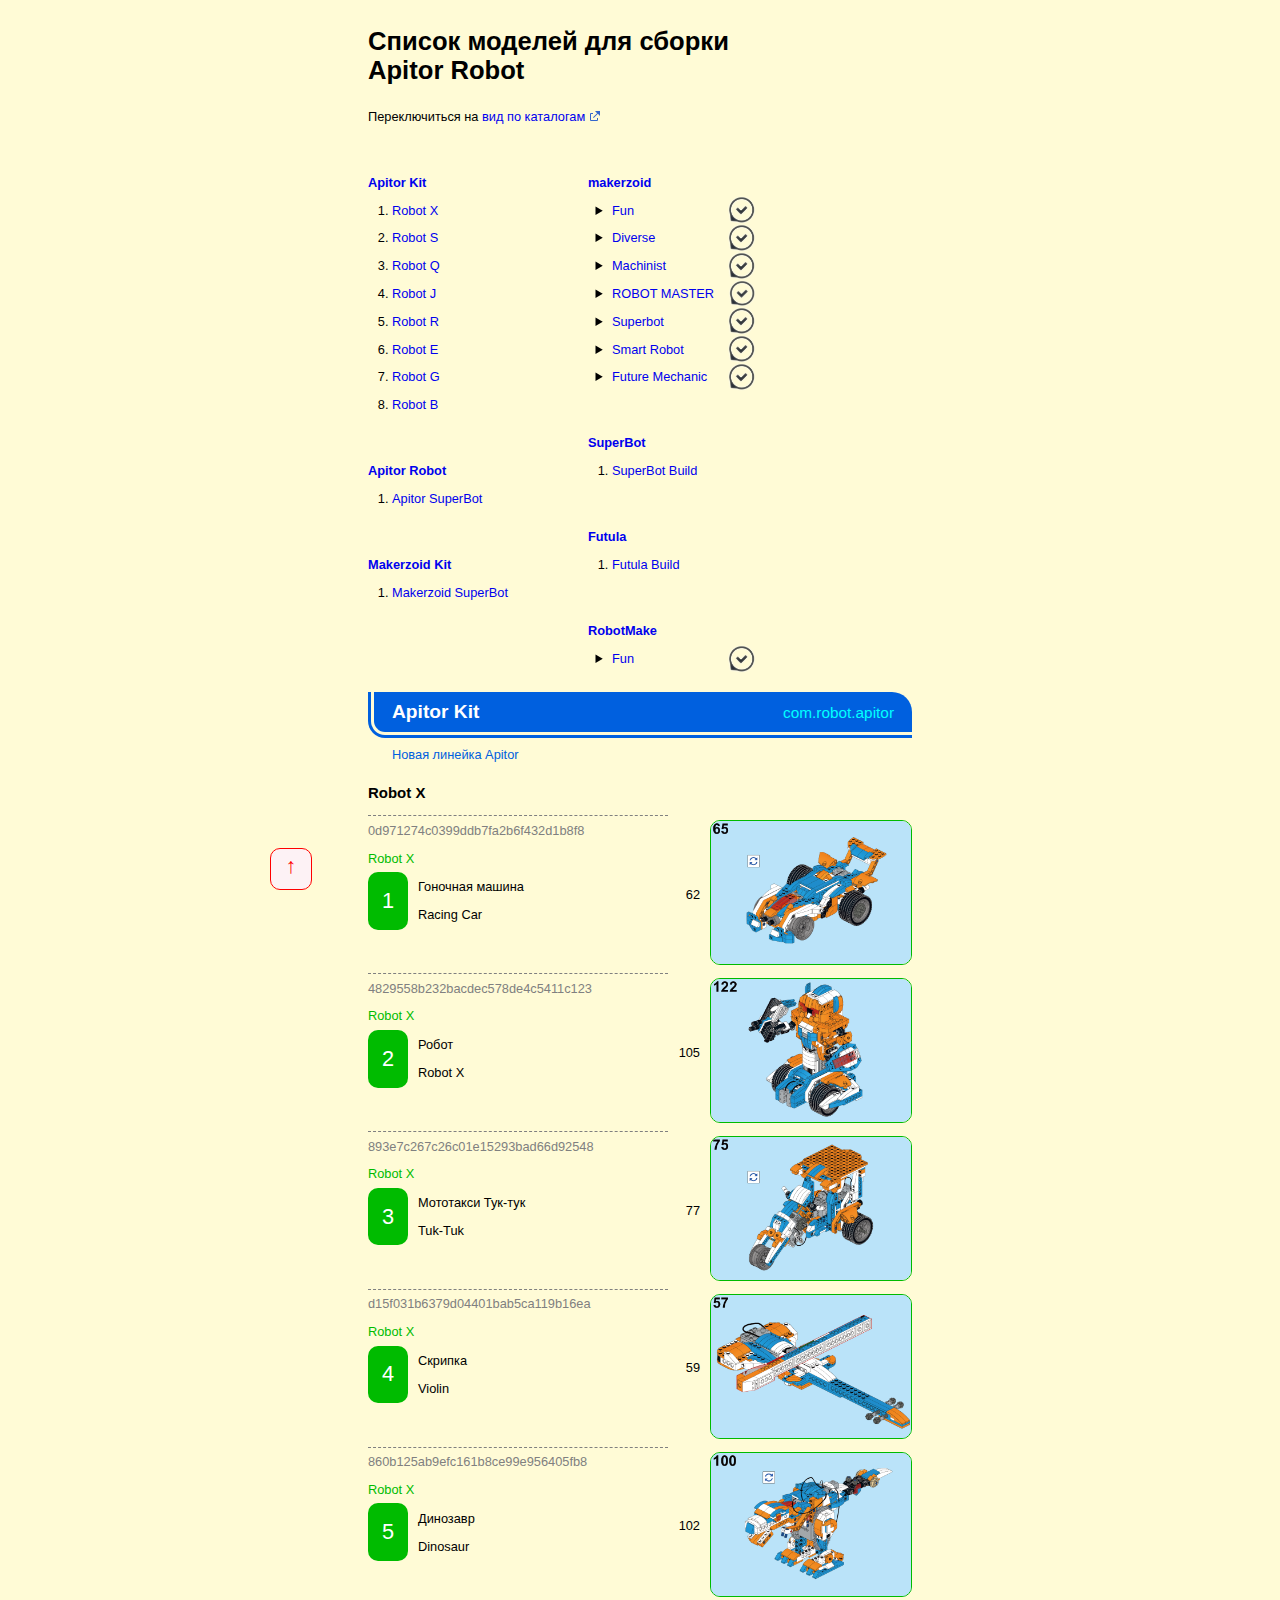
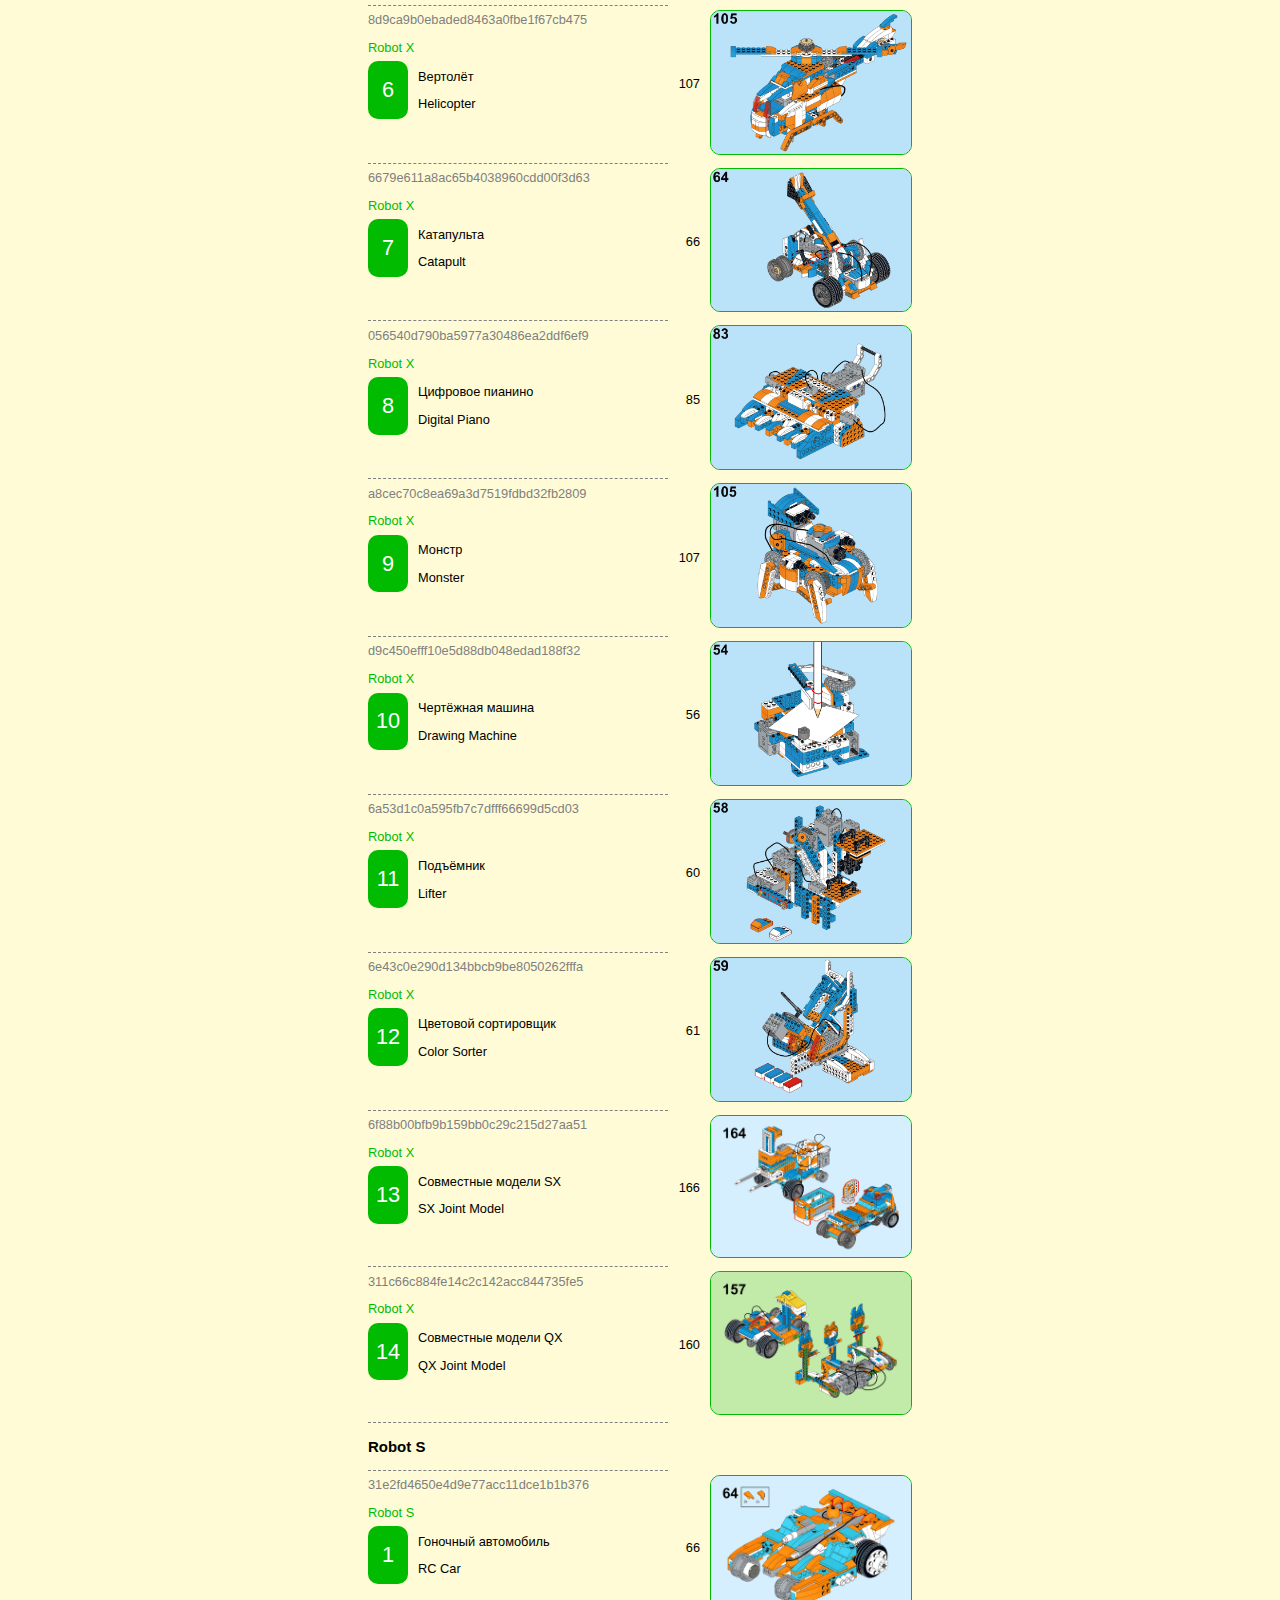
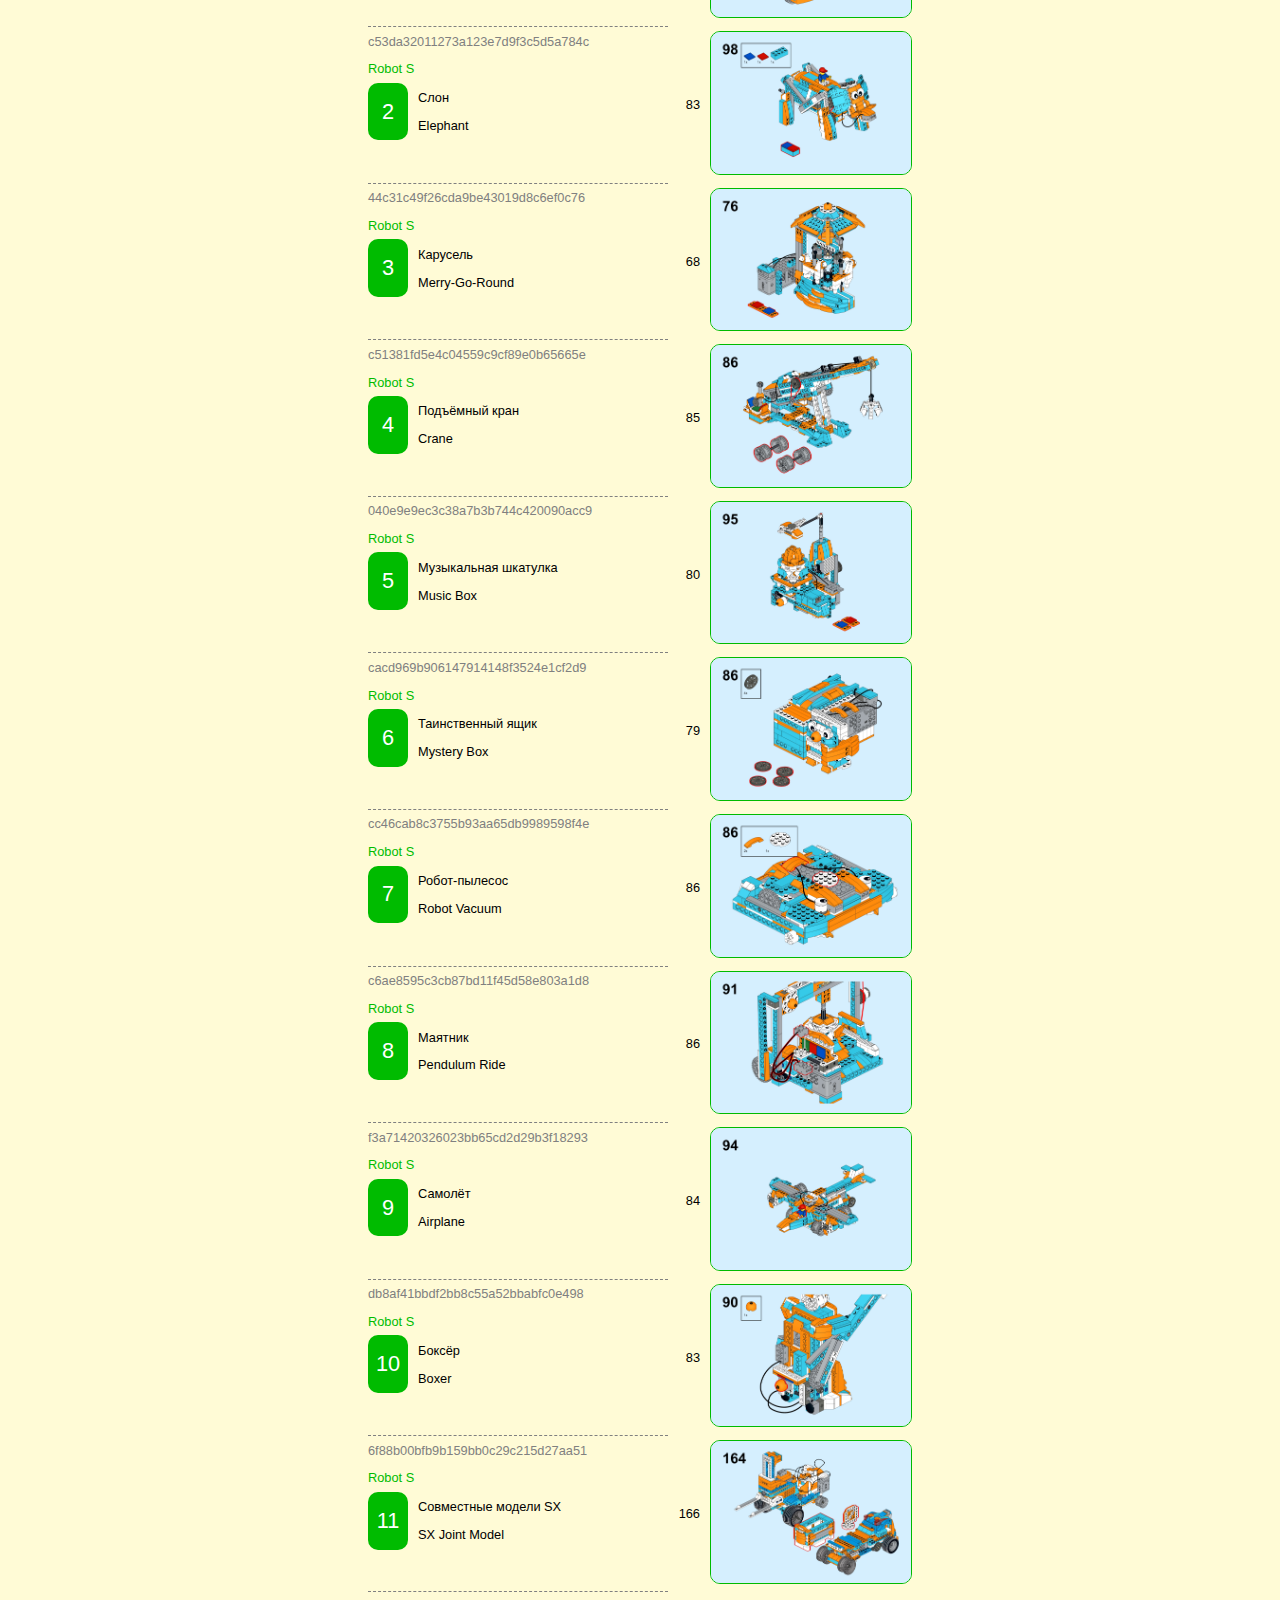
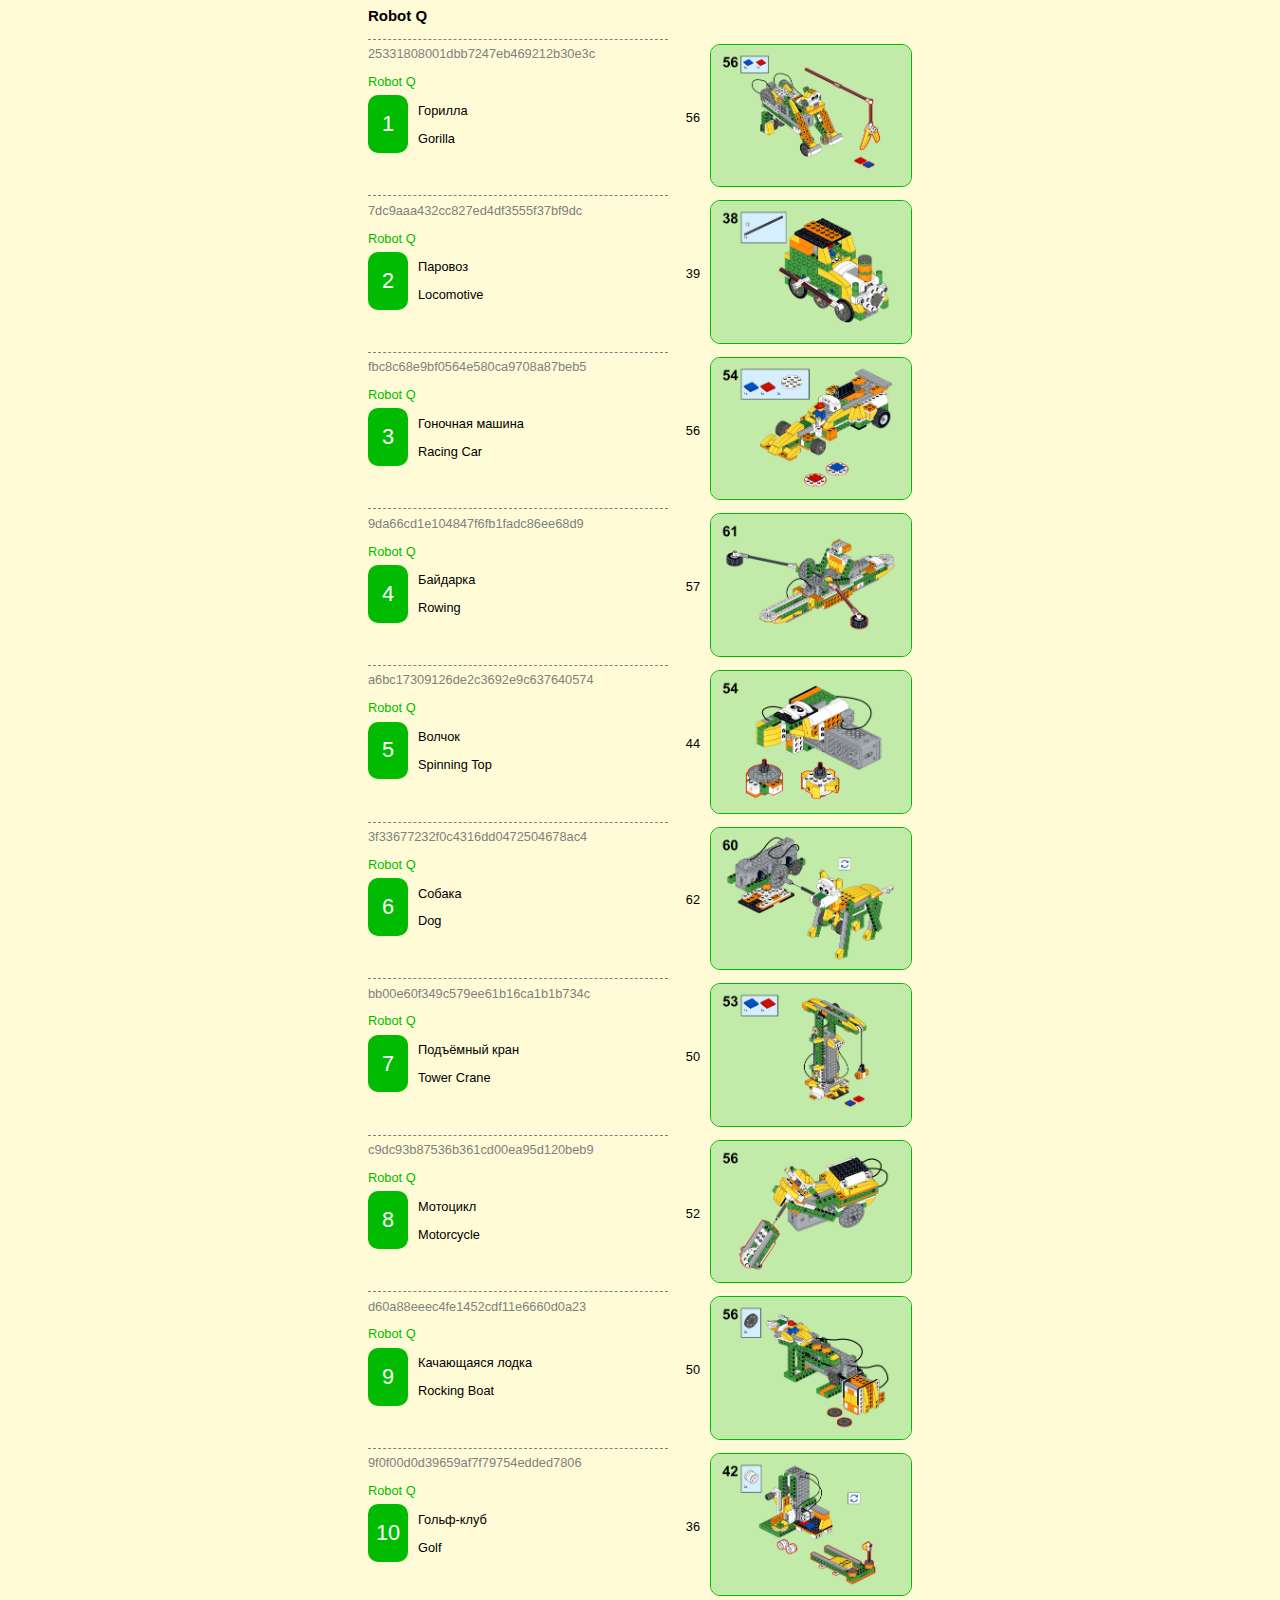
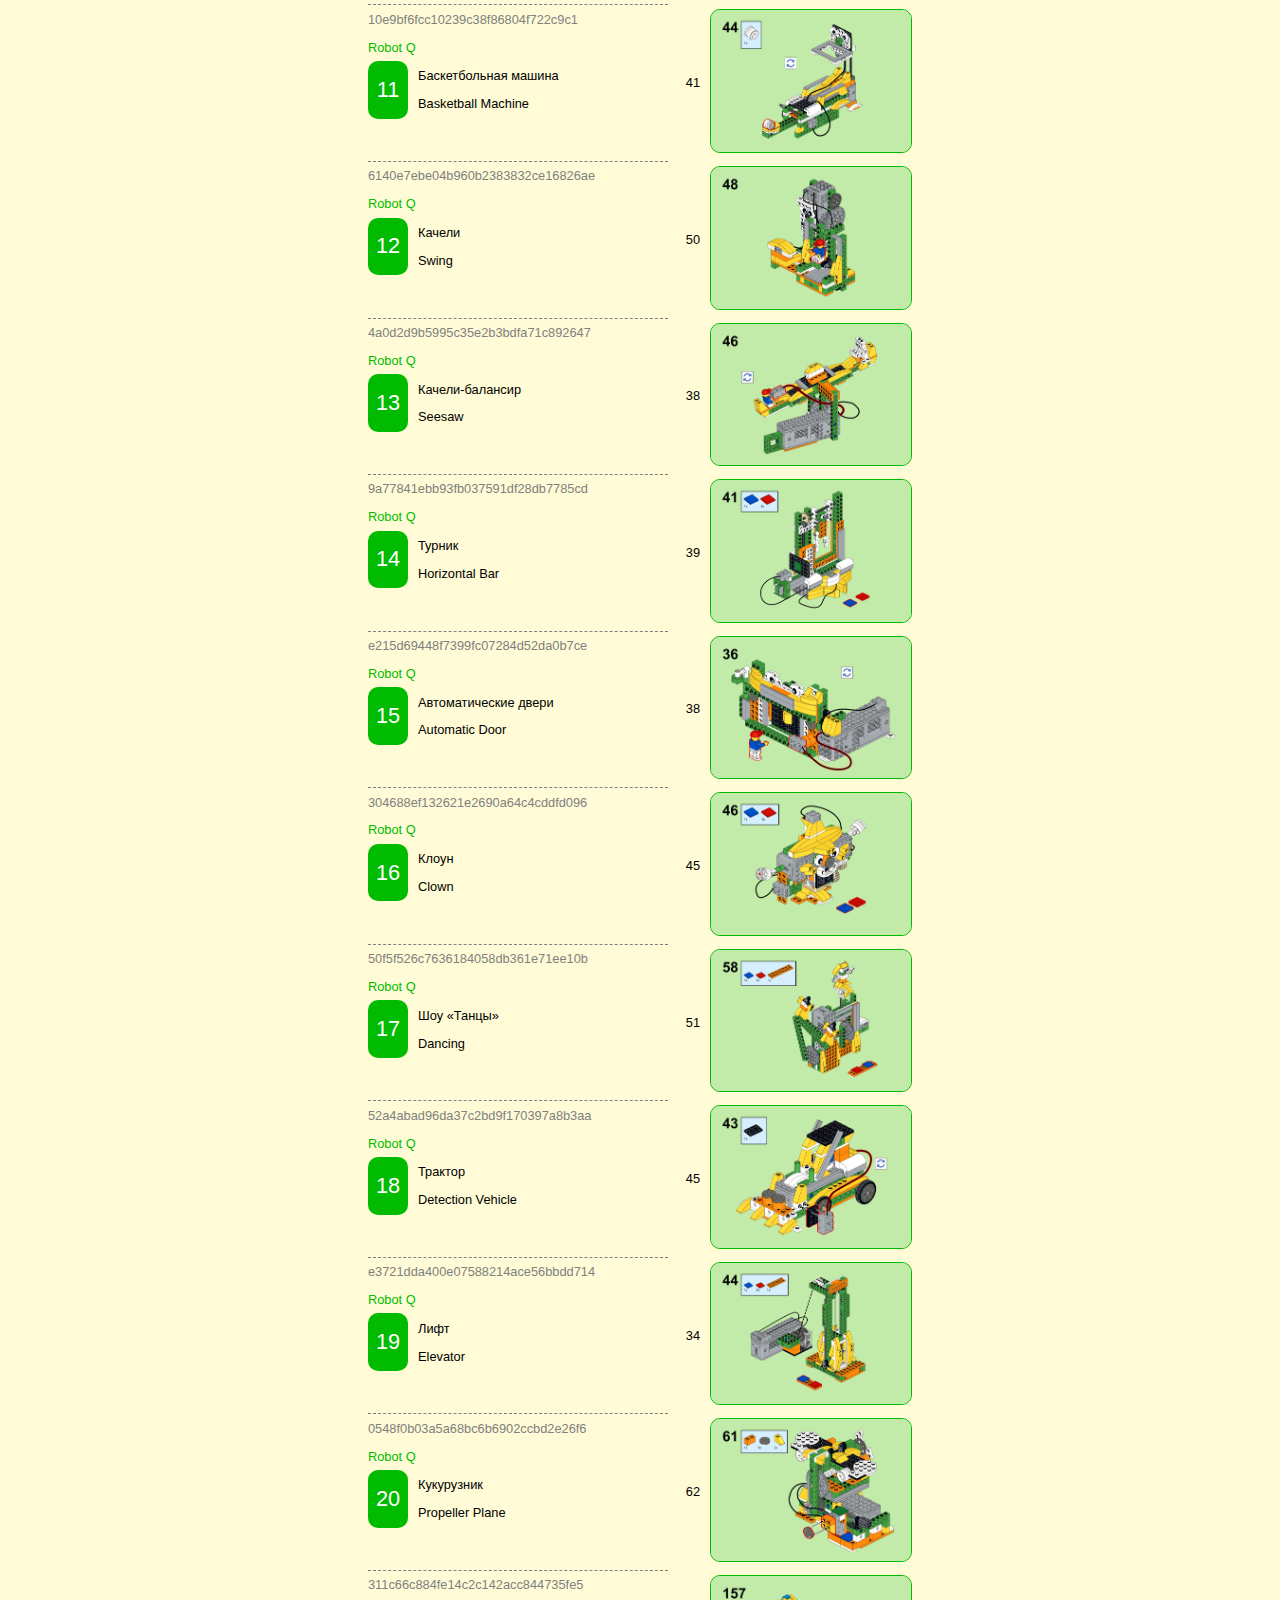
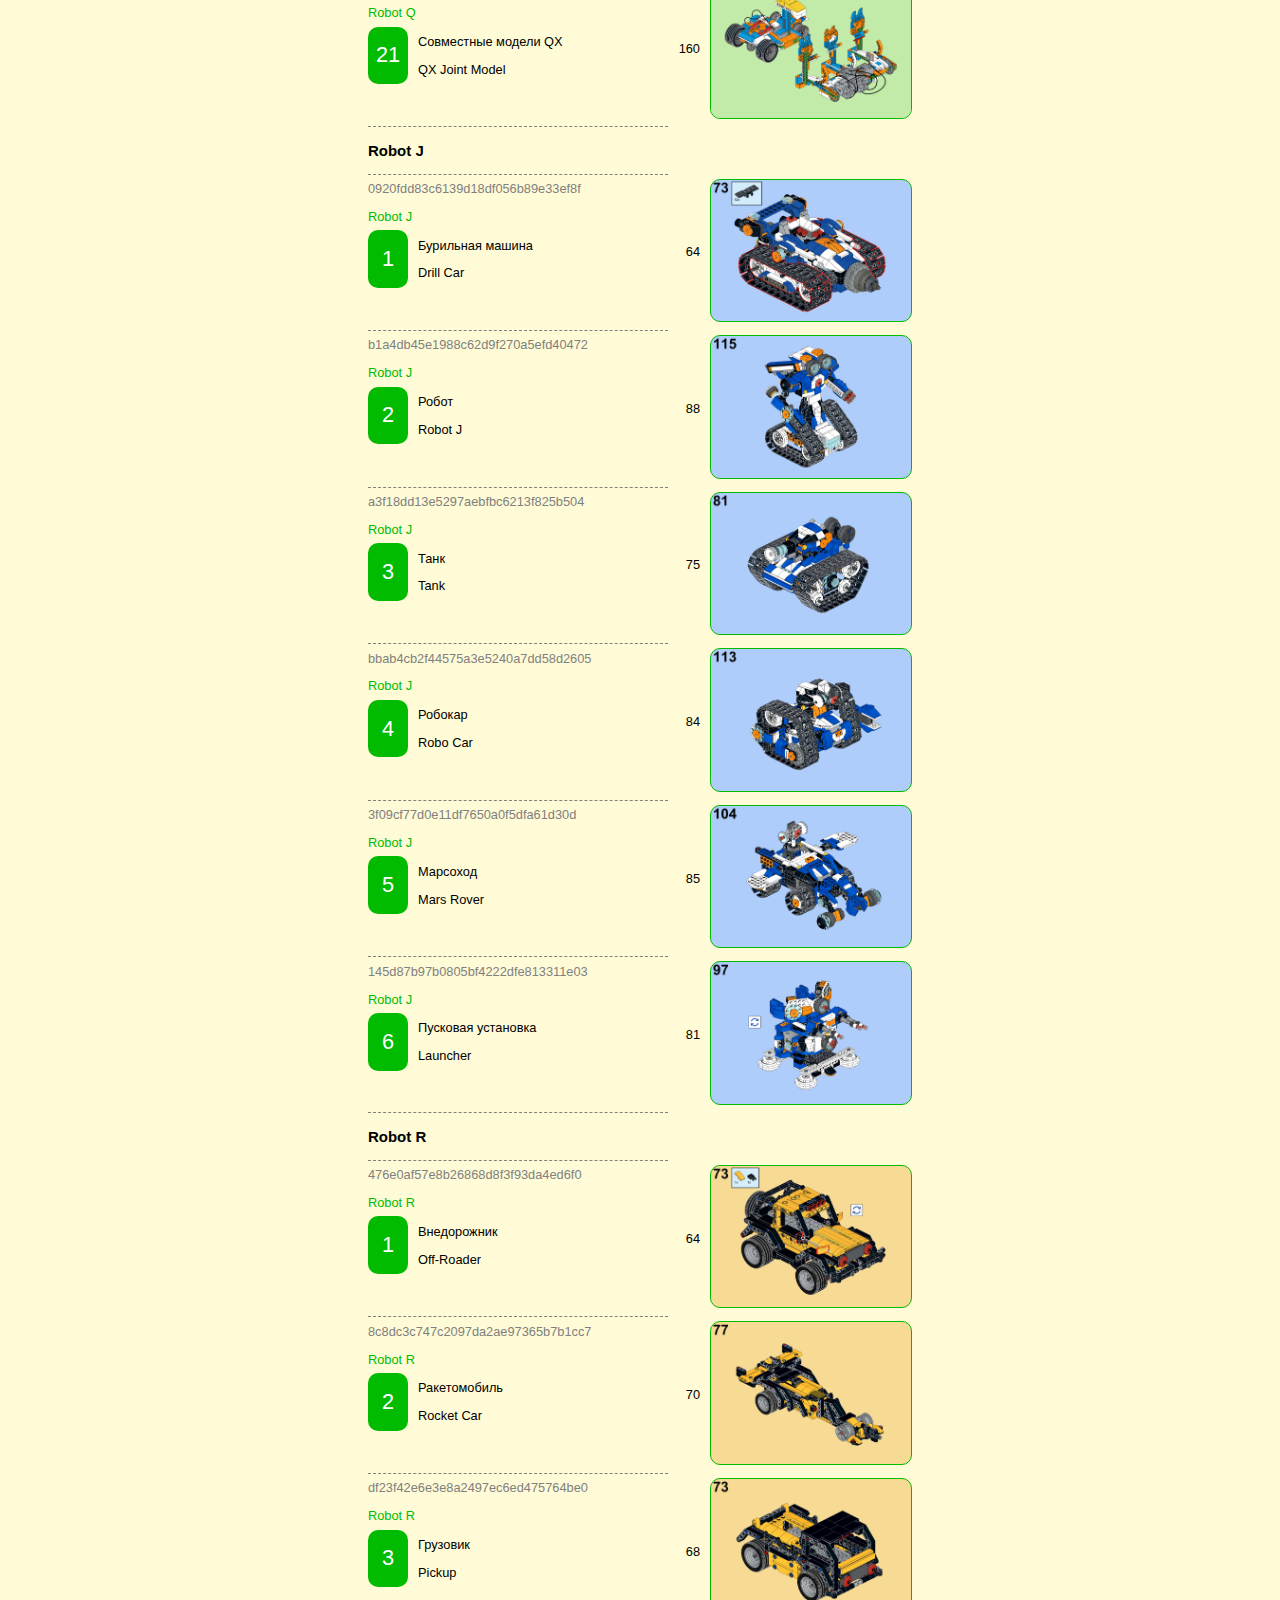
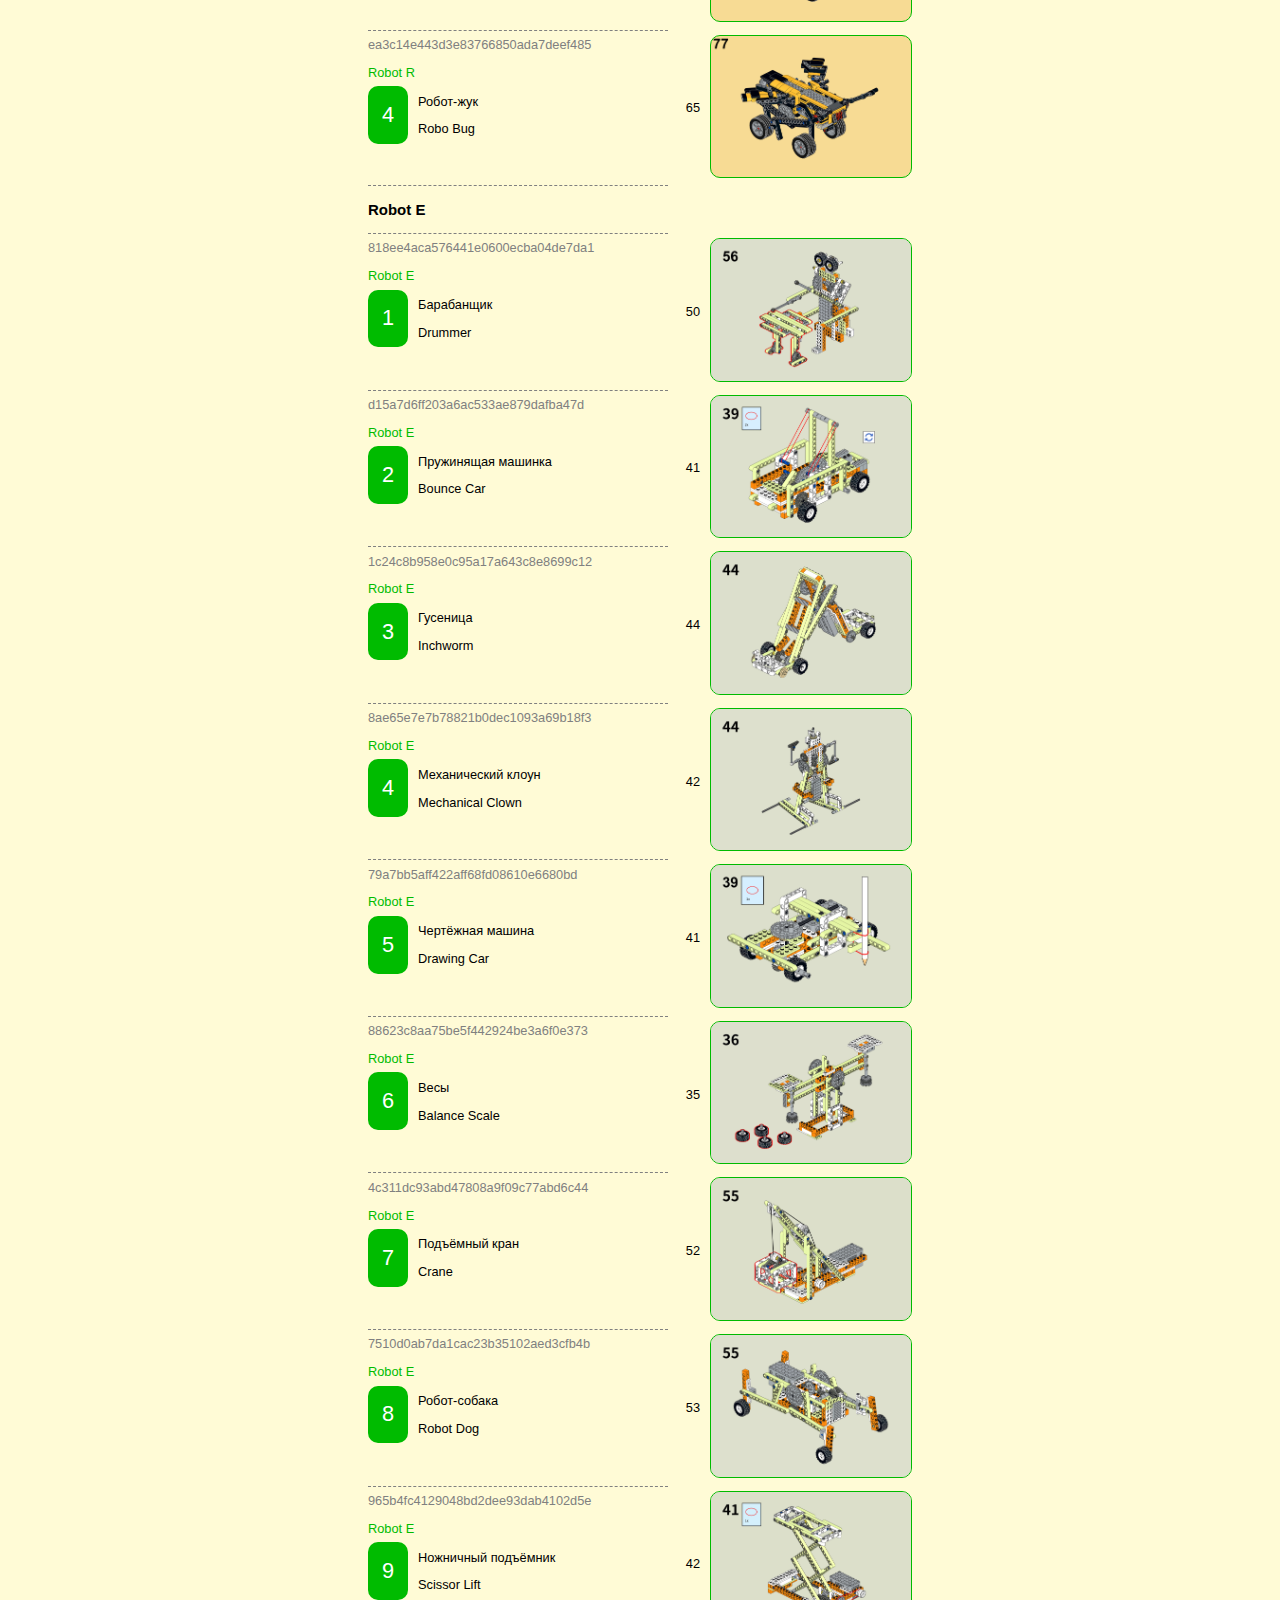
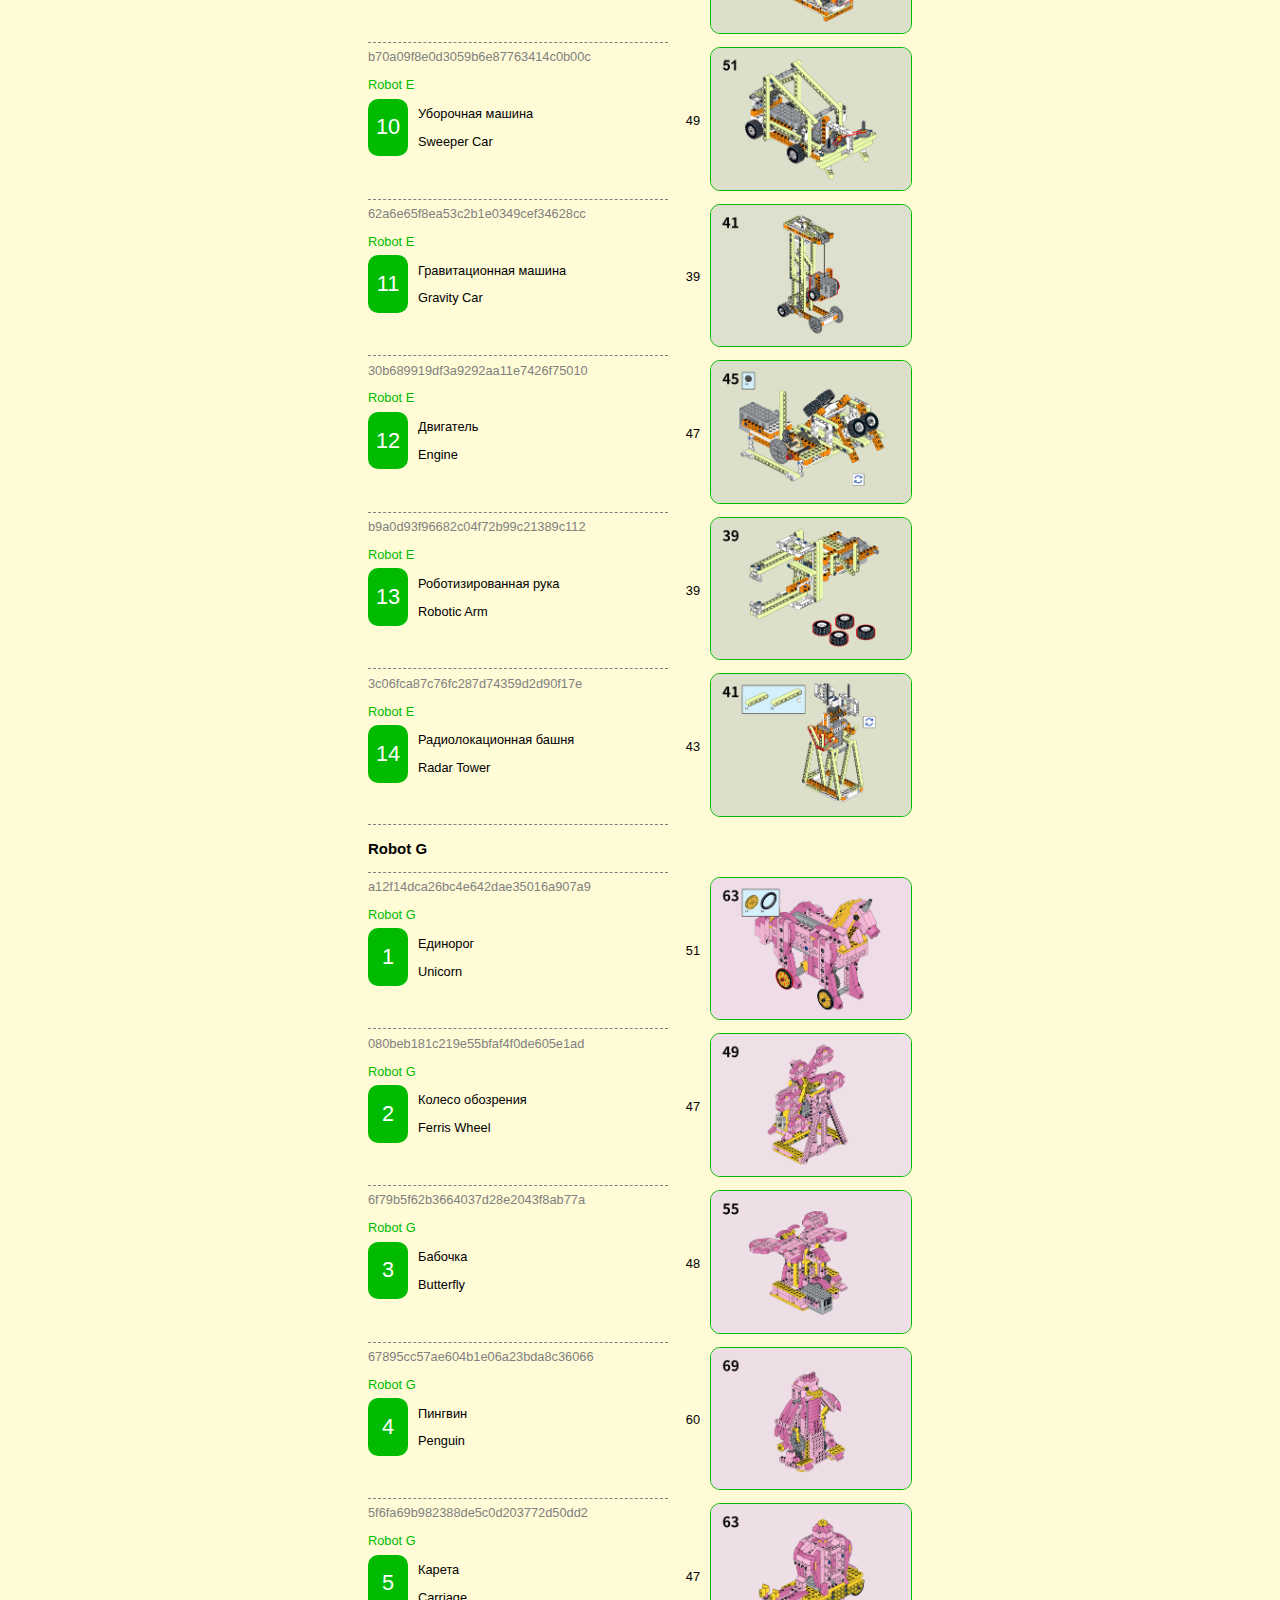
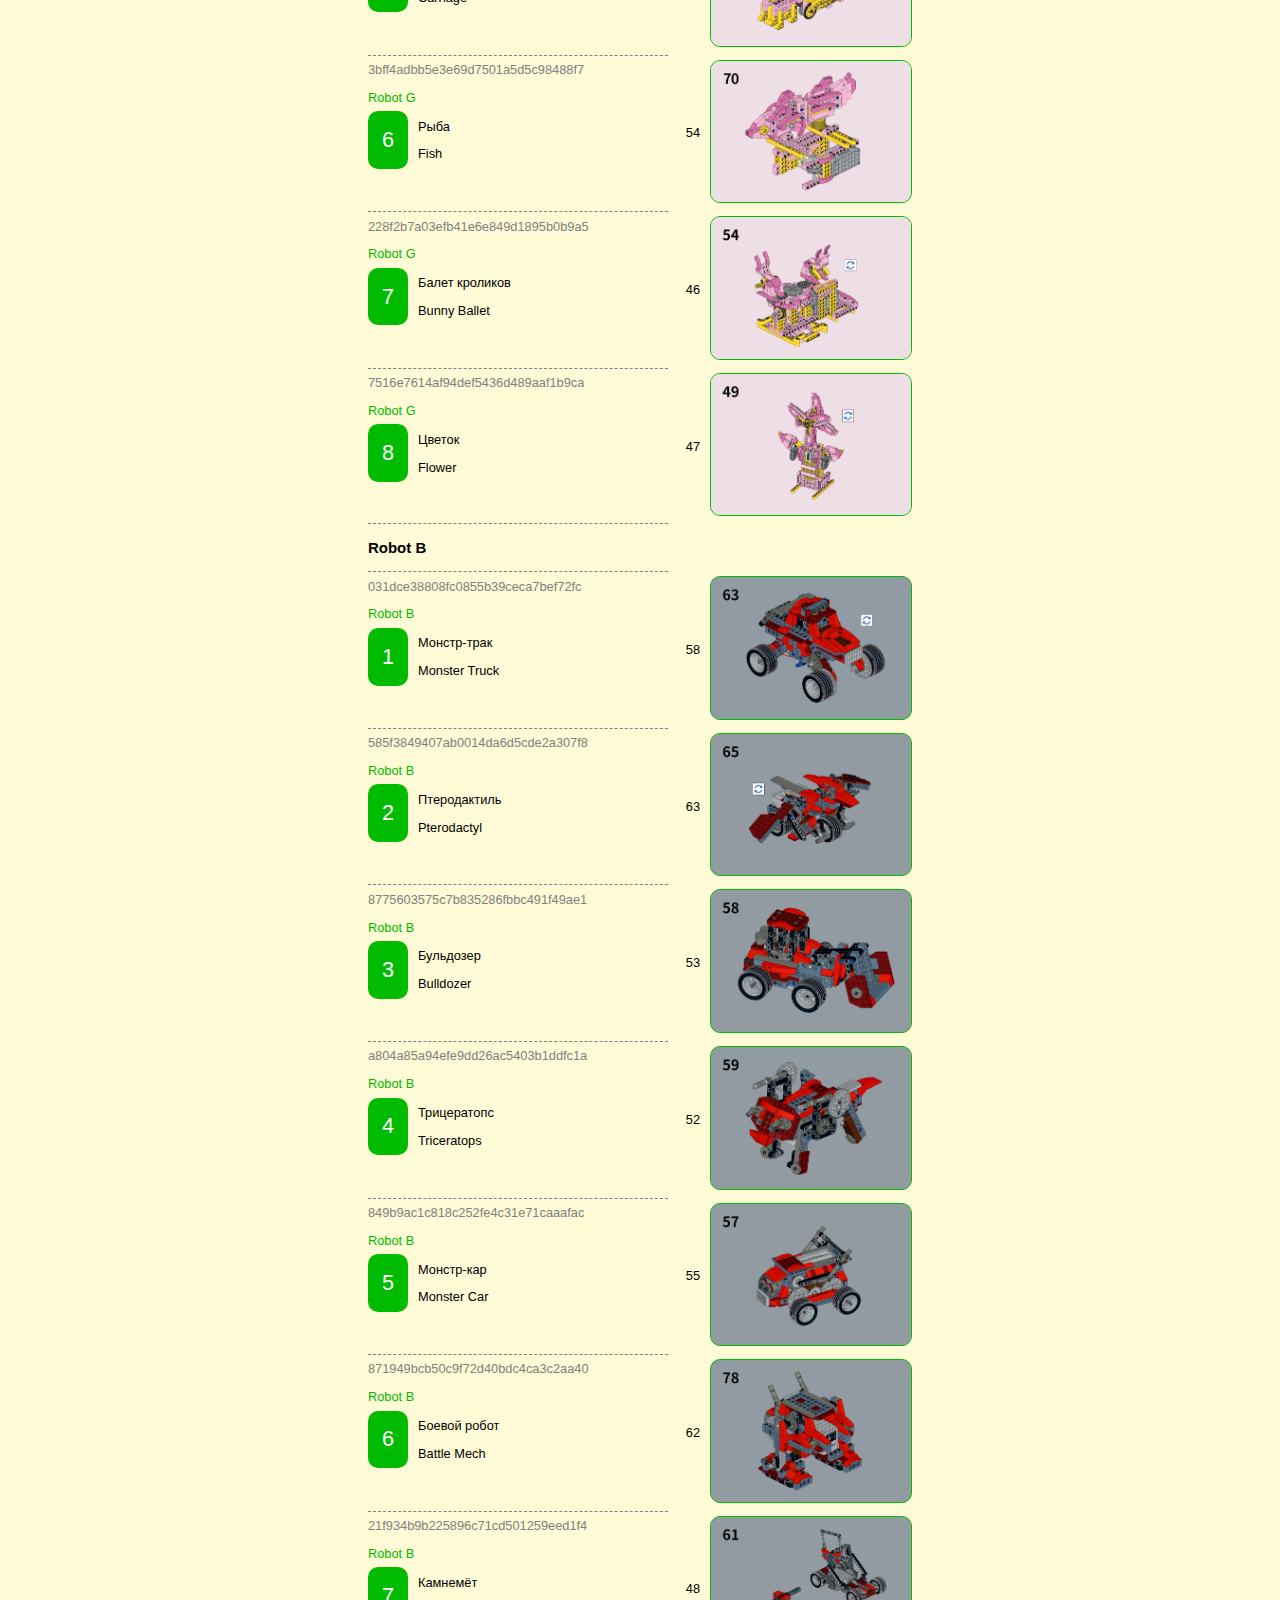
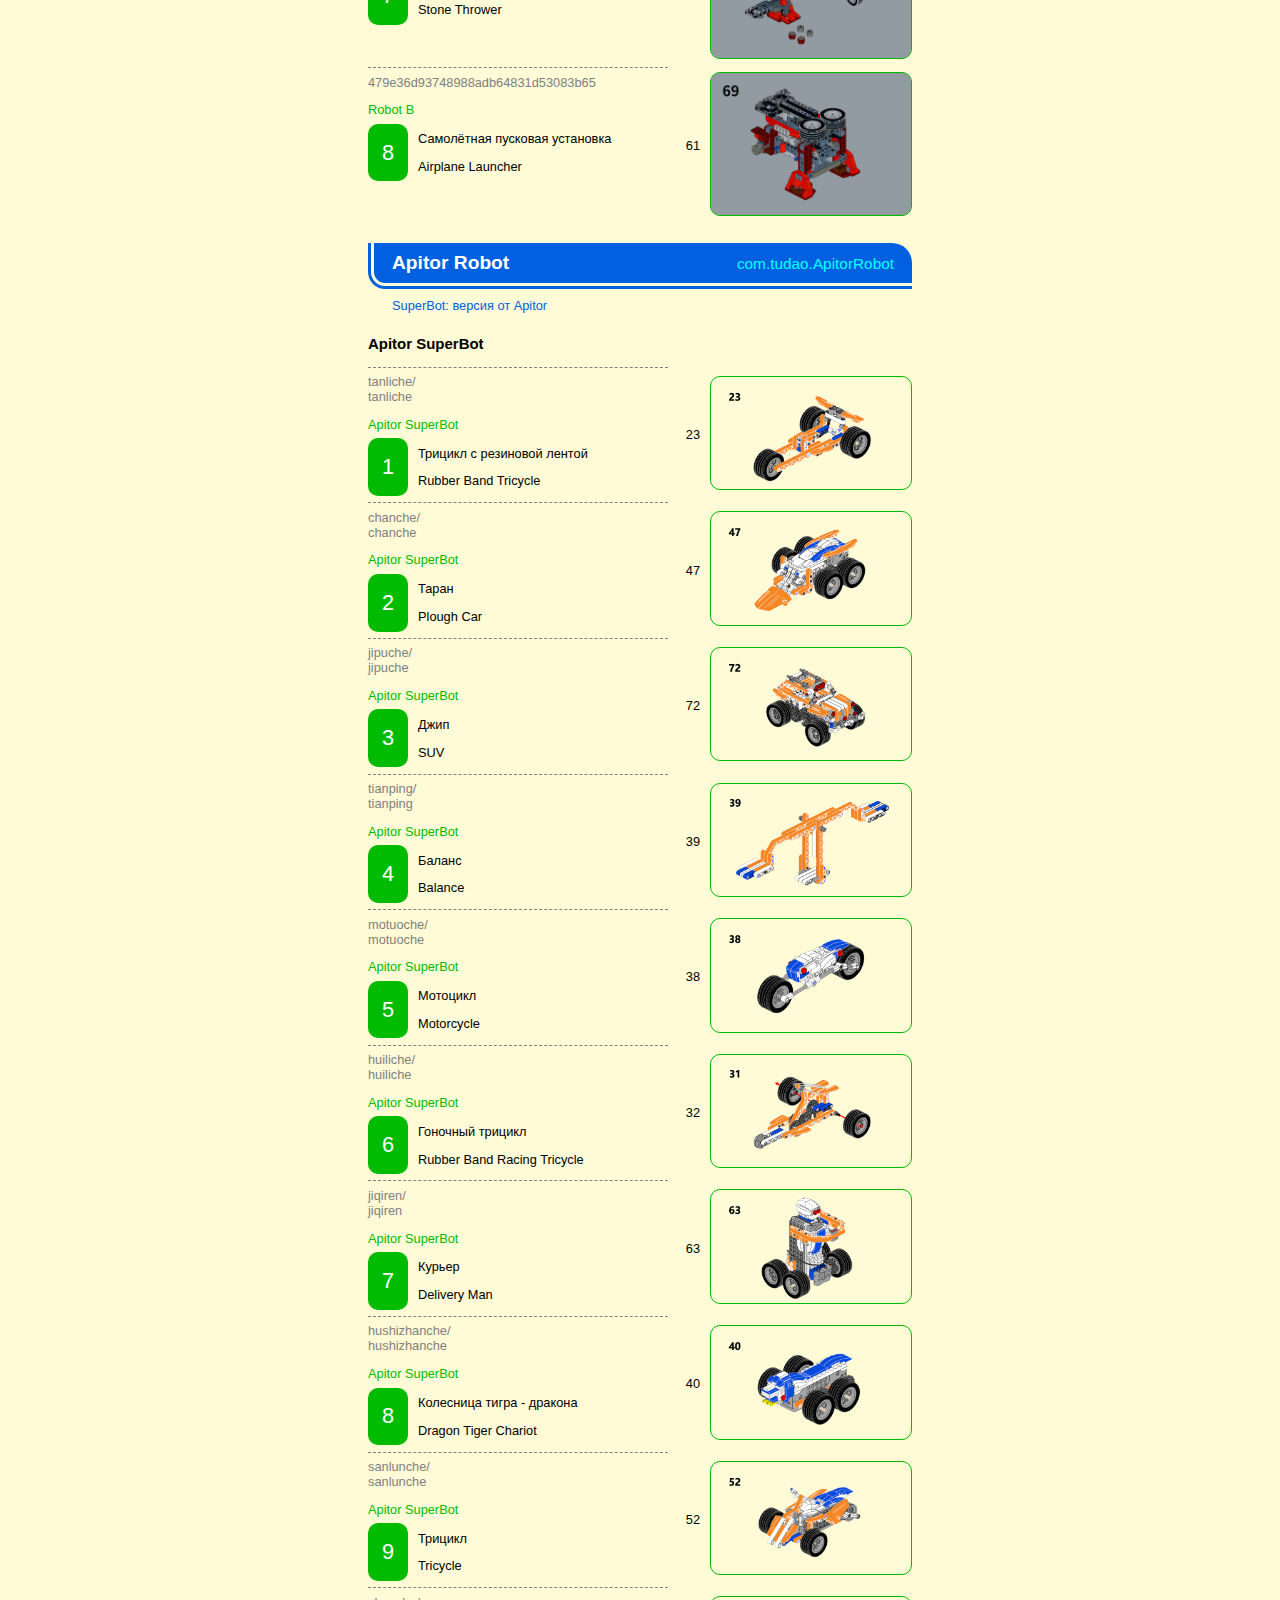
<file: jiqiren/index.html>
<!DOCTYPE html>
<html>
<head>
    <meta http-equiv="Content-Type" content="text/html; charset=UTF-8">
    <title>Список моделей для сборки Apitor Robot</title>
    <link type="image/vnd.microsoft.icon" href="favicon.ico" rel="shortcut icon">
    <link type="text/css" href="style/index.css" rel="stylesheet" />
    <script type="text/javascript" src="script/tool.js"></script>
    <script type="text/javascript" src="script/model_list.js"></script>
</head>
<body>
    <div id="page">
        <h1>Список моделей для сборки<br />Apitor Robot</h1>
        <p class="link">Переключиться на <a class="goto" href="folder.html">вид по каталогам</a></p>

        <nav>
            <div class="nav_menu left_menu"></div>
            <div class="nav_menu right_menu"></div>
        </nav>

        <div id="content">
            <div id="wrapper"></div>
        </div>
    </div>

    <div class="arrow_top"><a href="#page" title="Наверх"><span>↑</span></a></div>

    <script type="text/javascript">
    tool.model.printTable();
    </script>
</body>
</html>
</file>
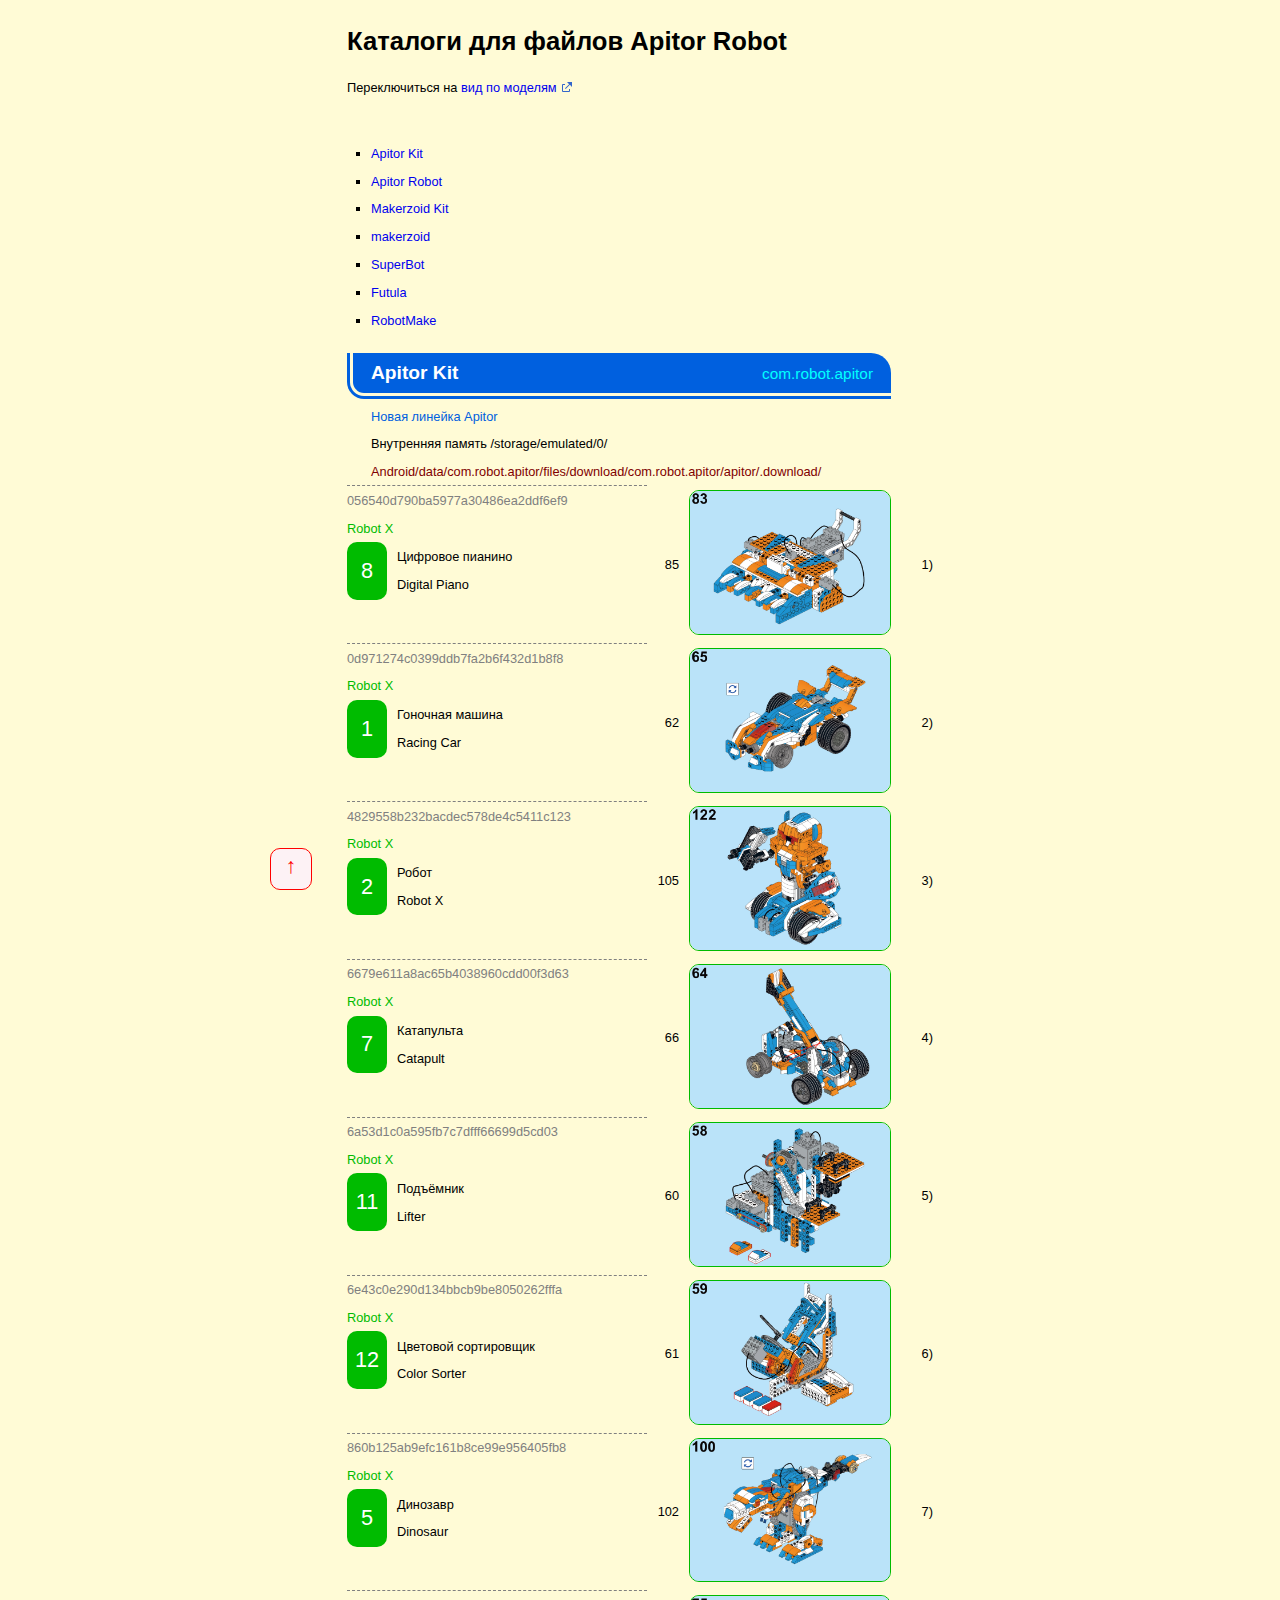
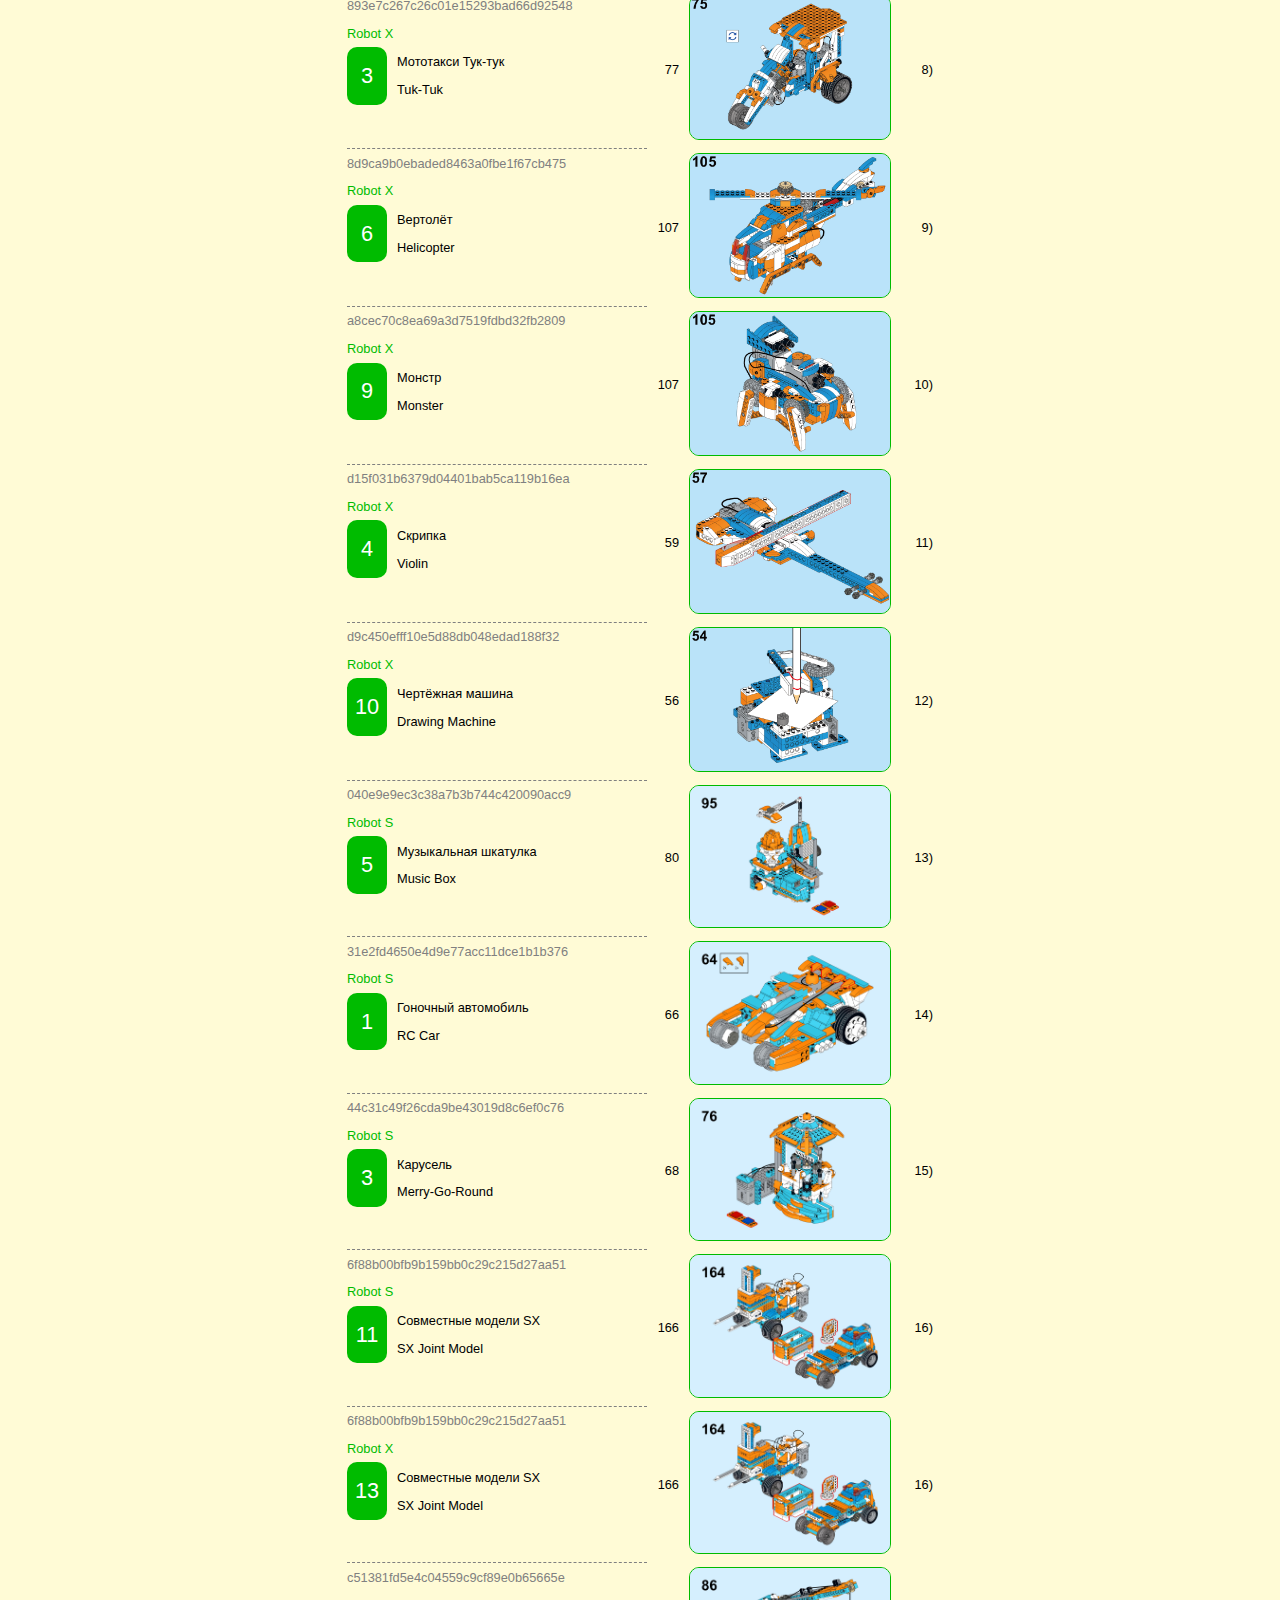
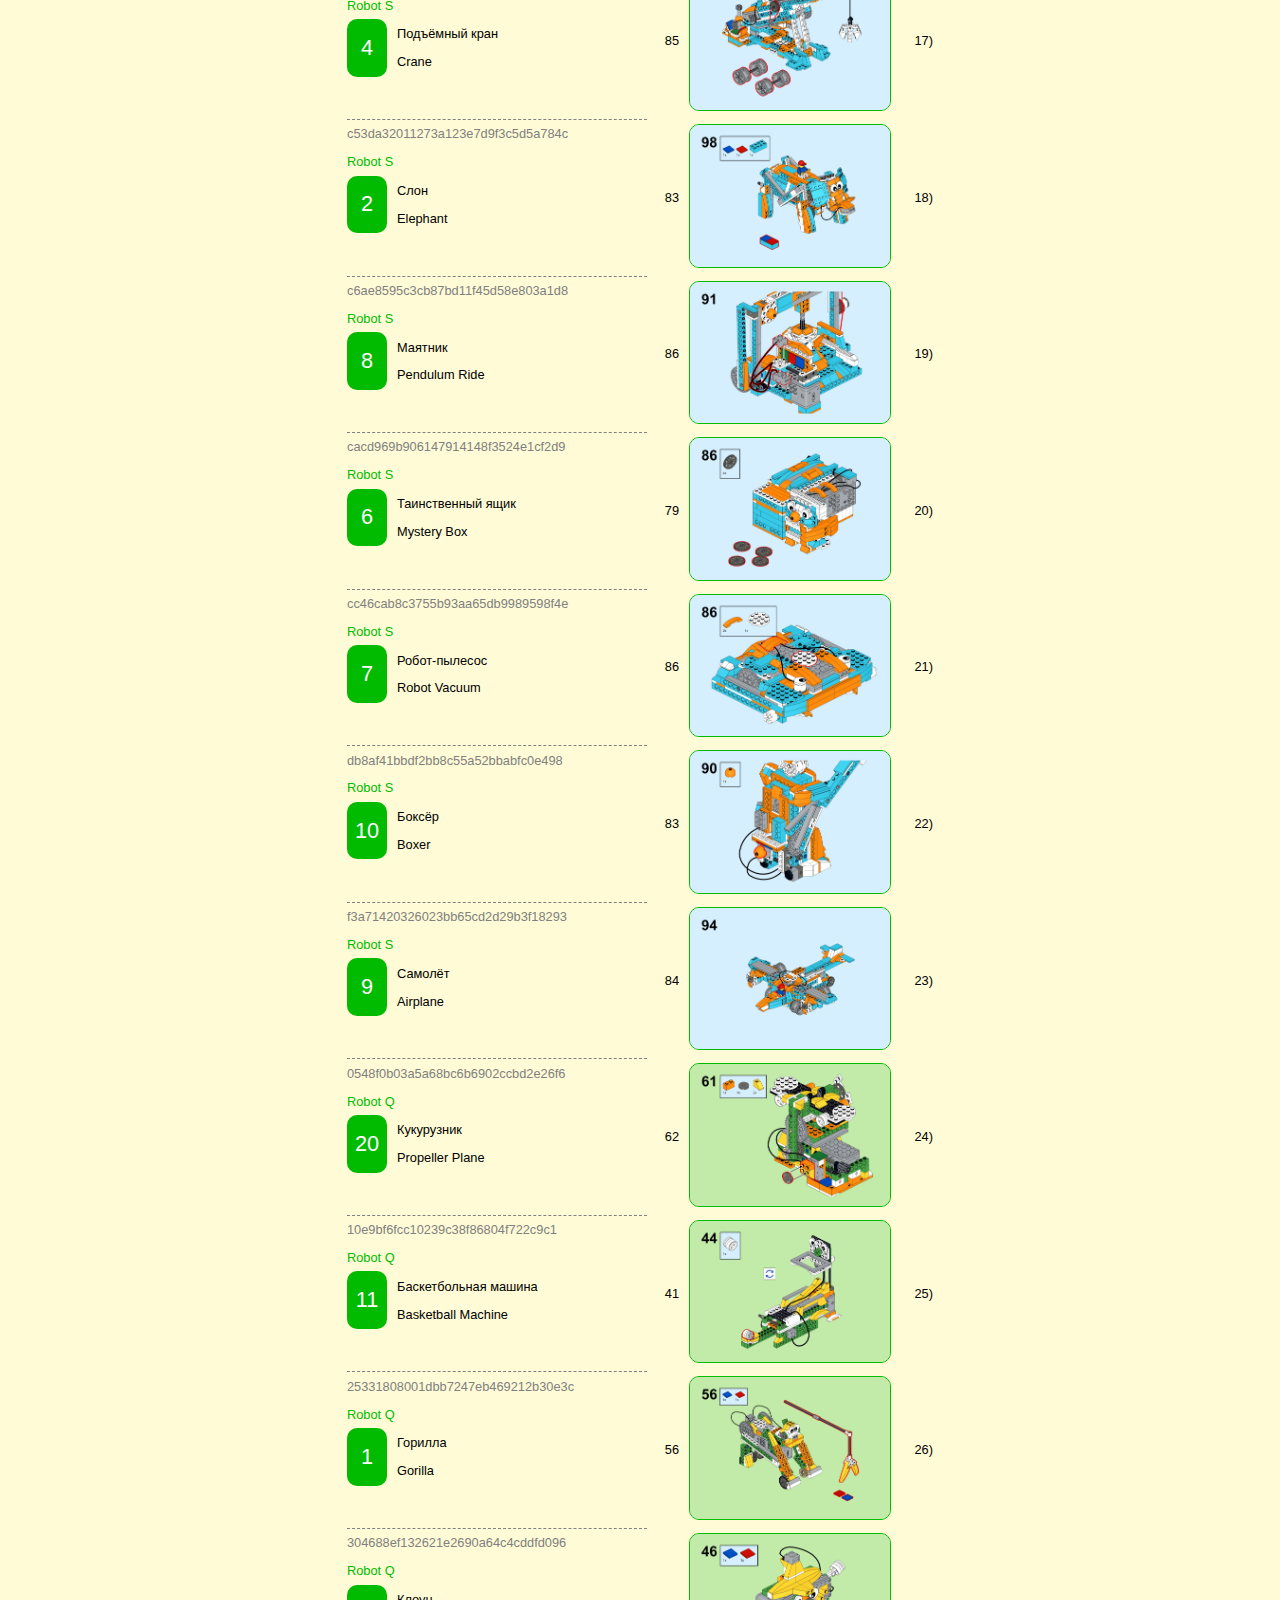
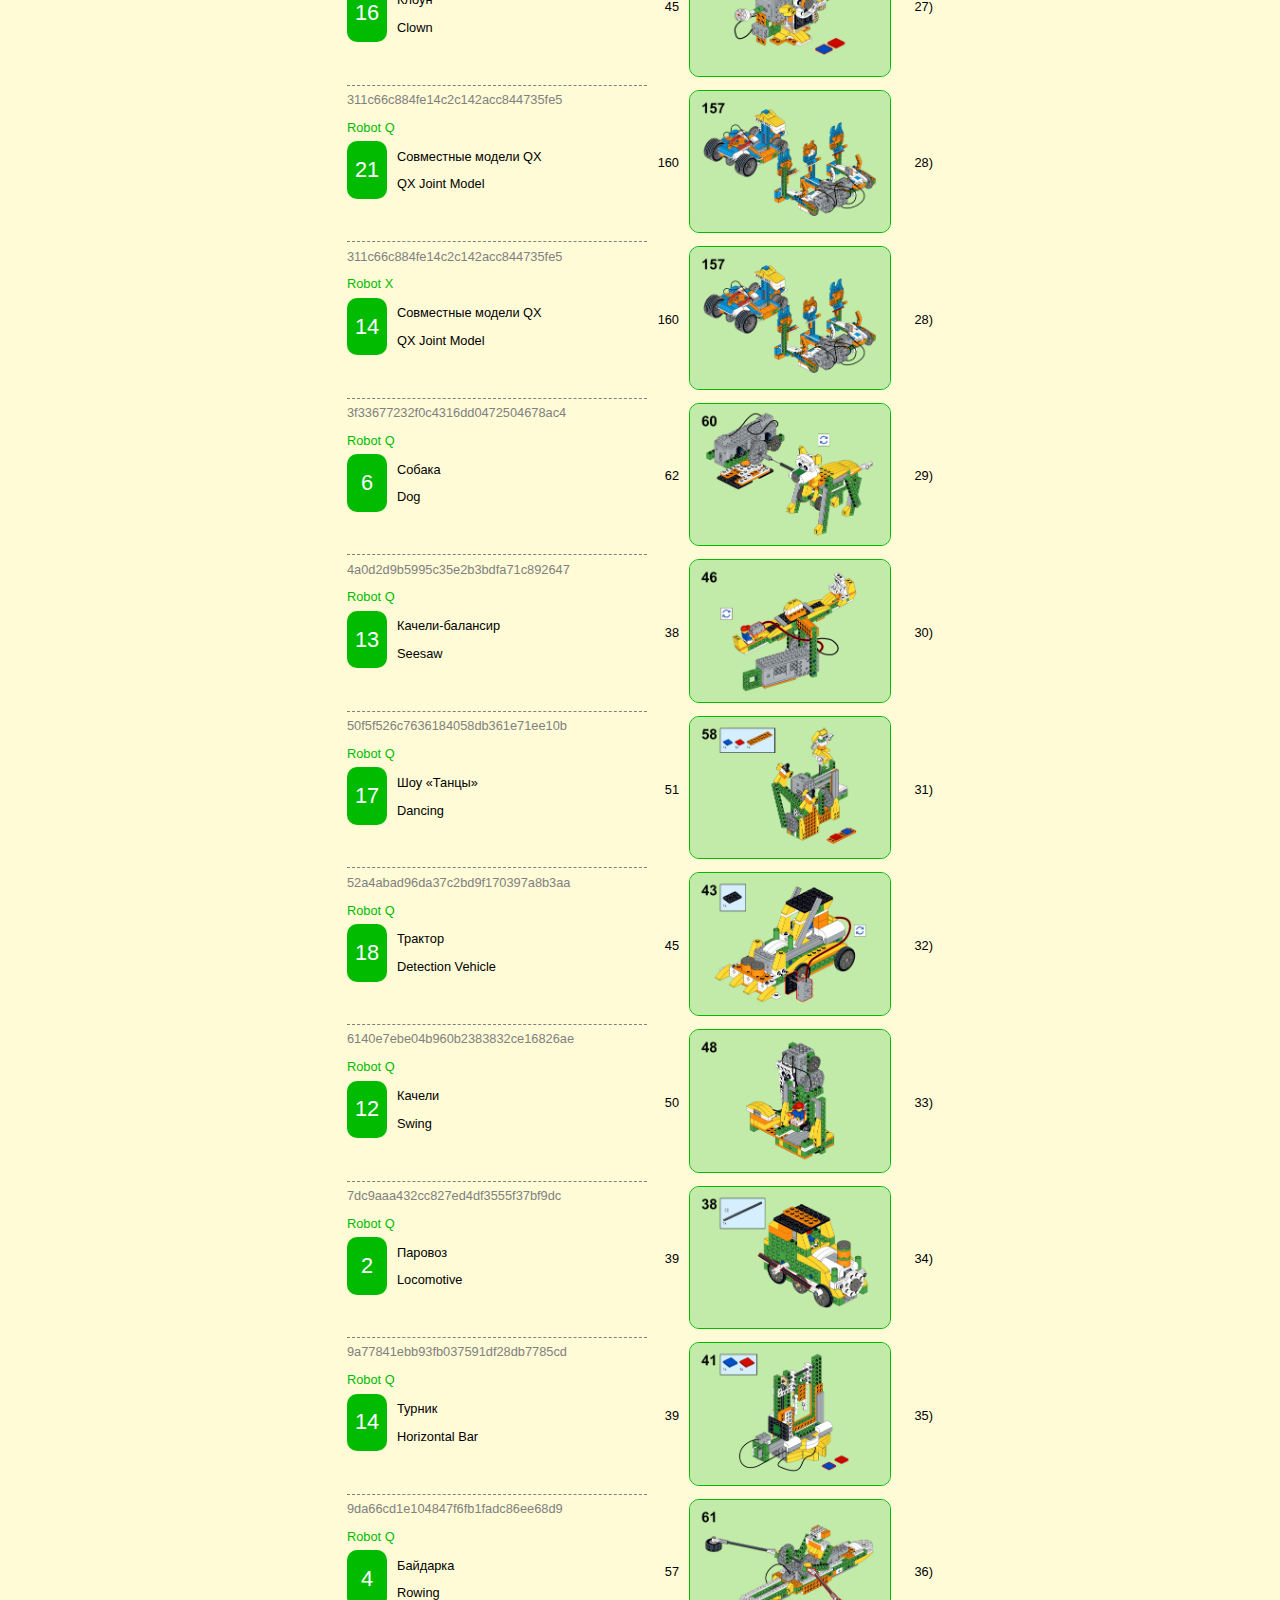
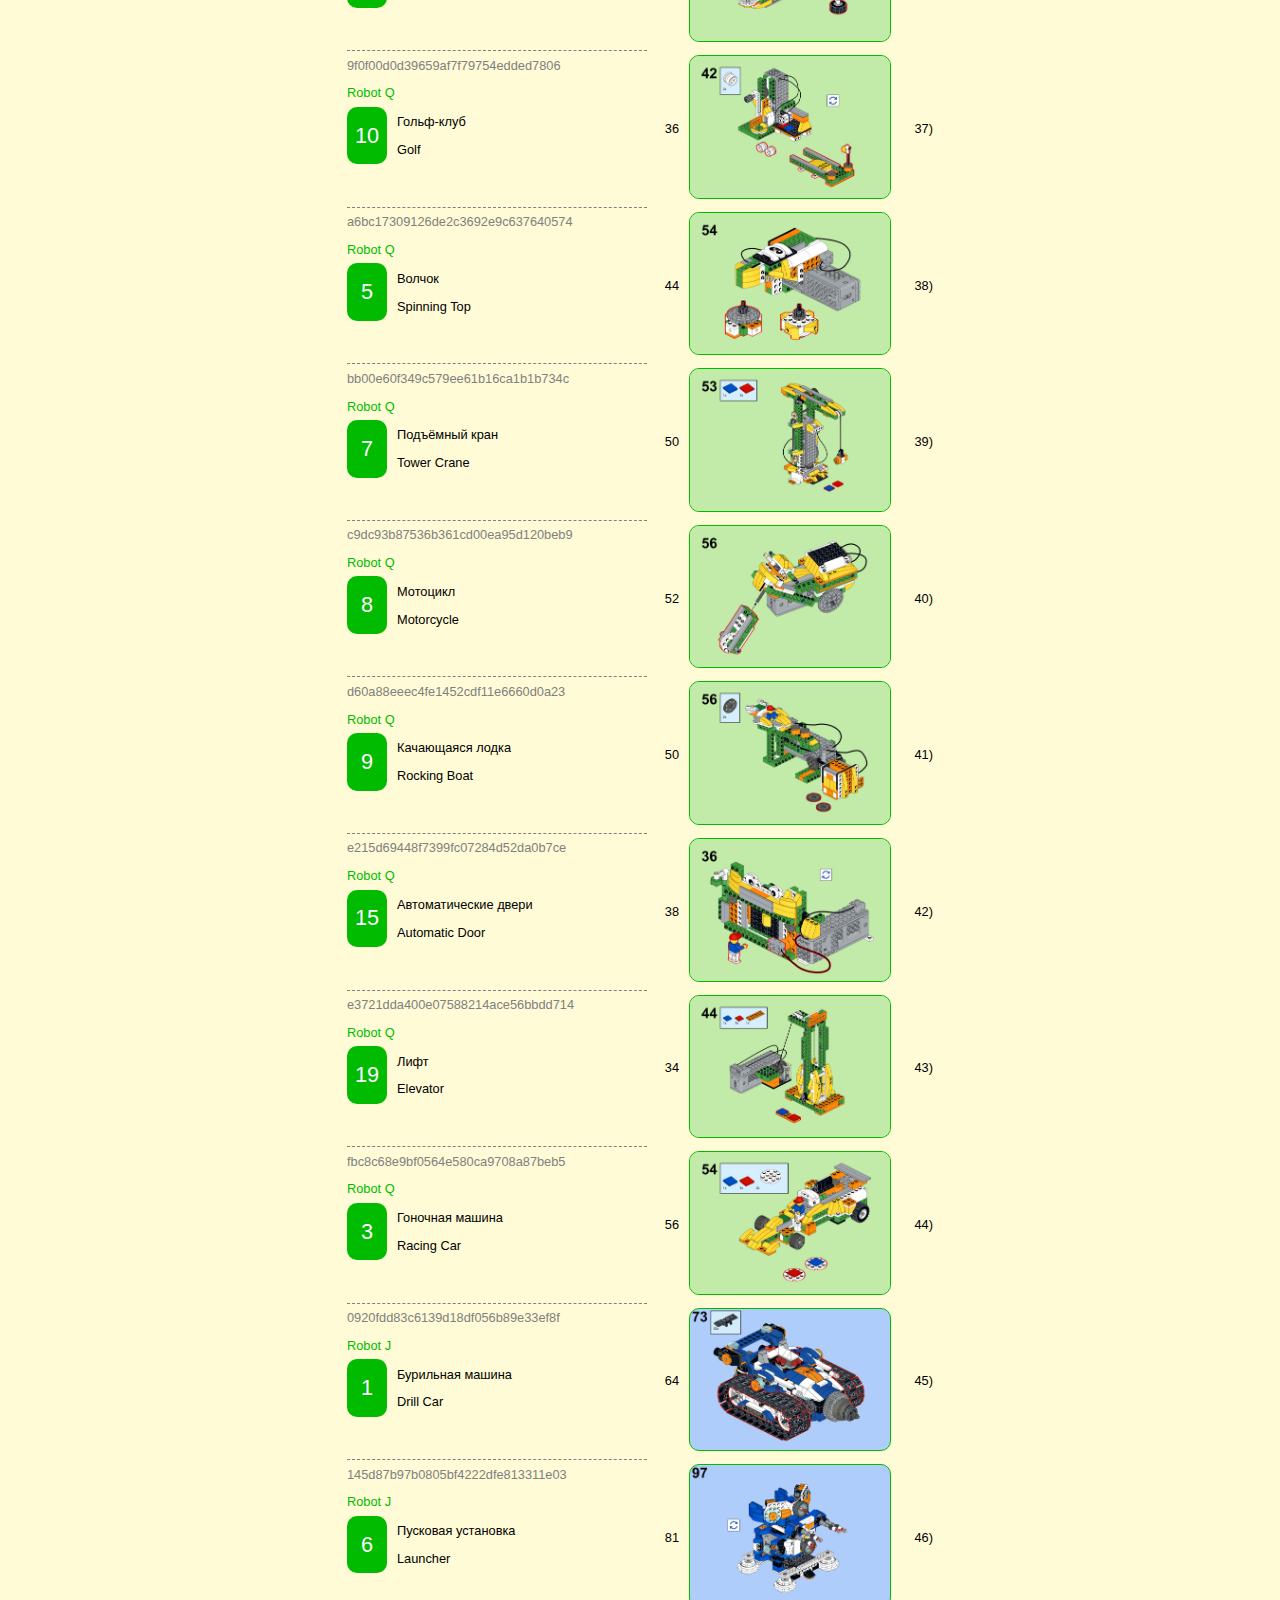
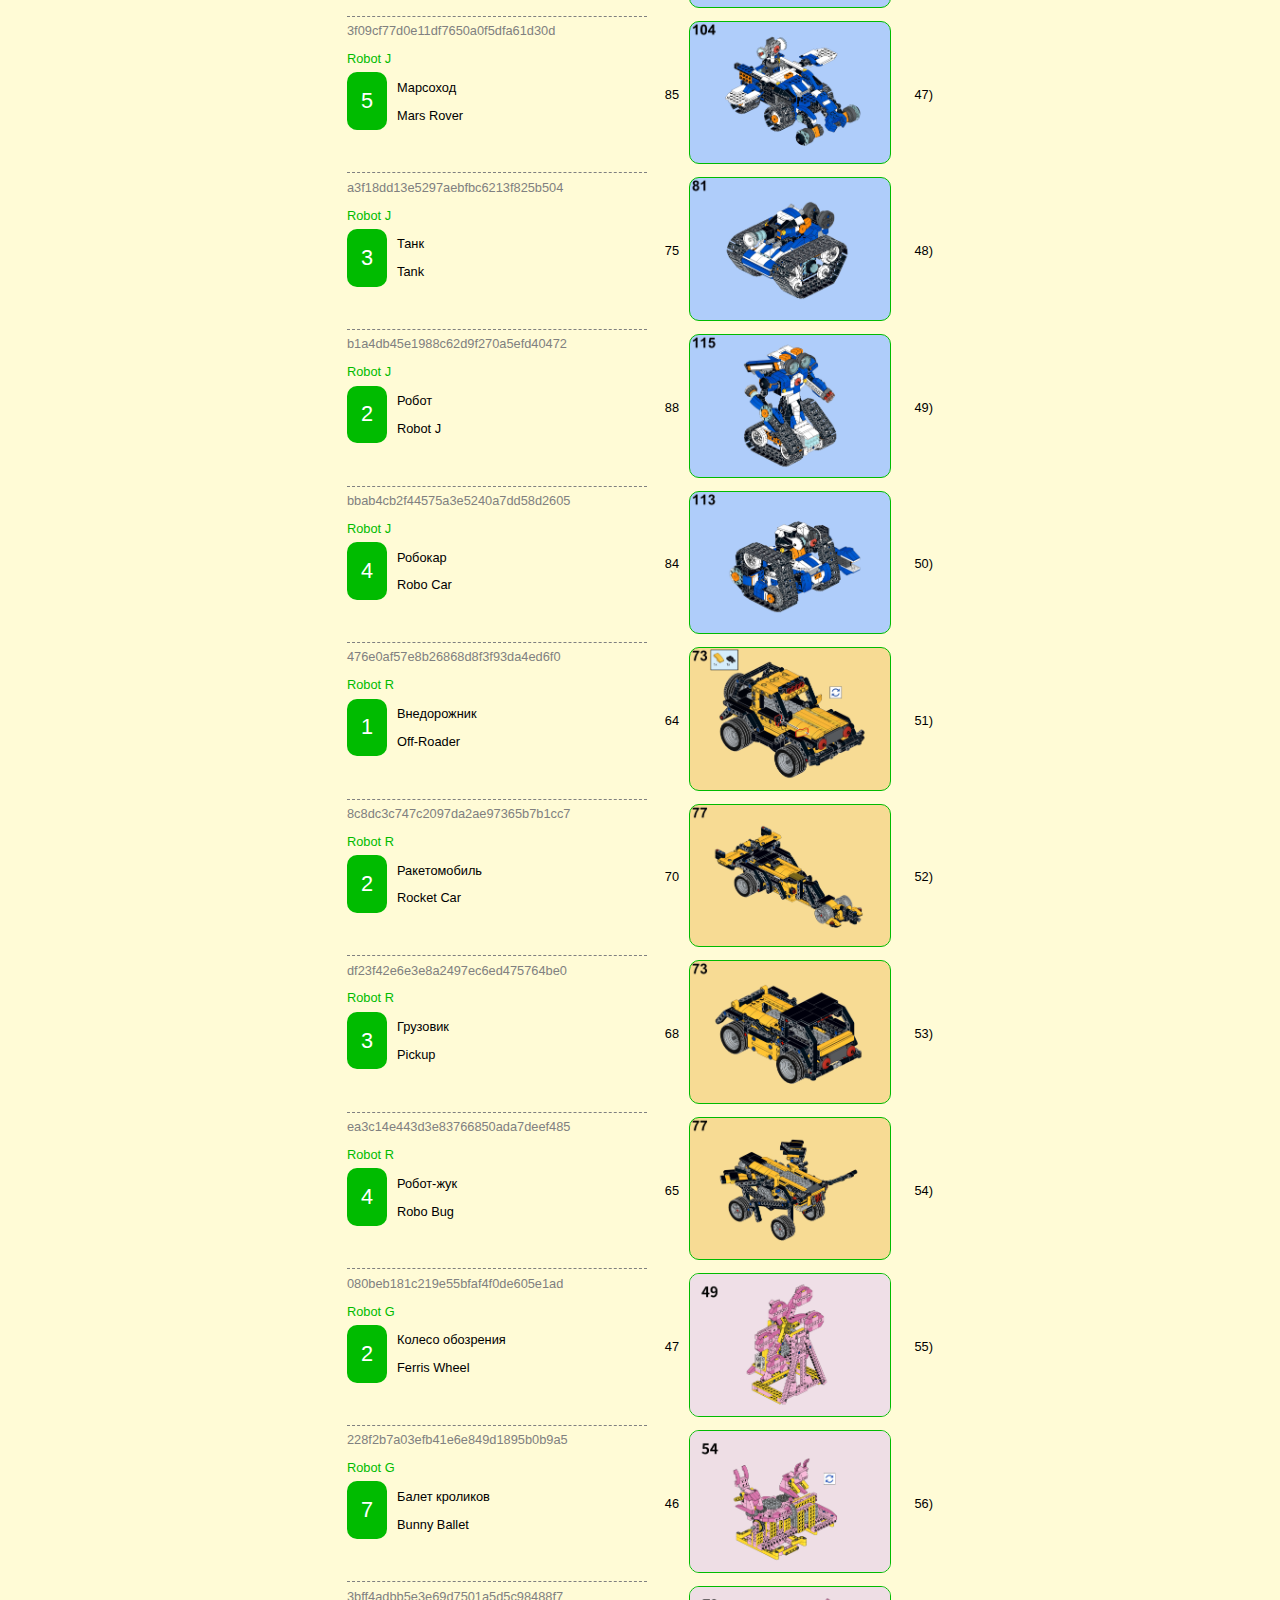
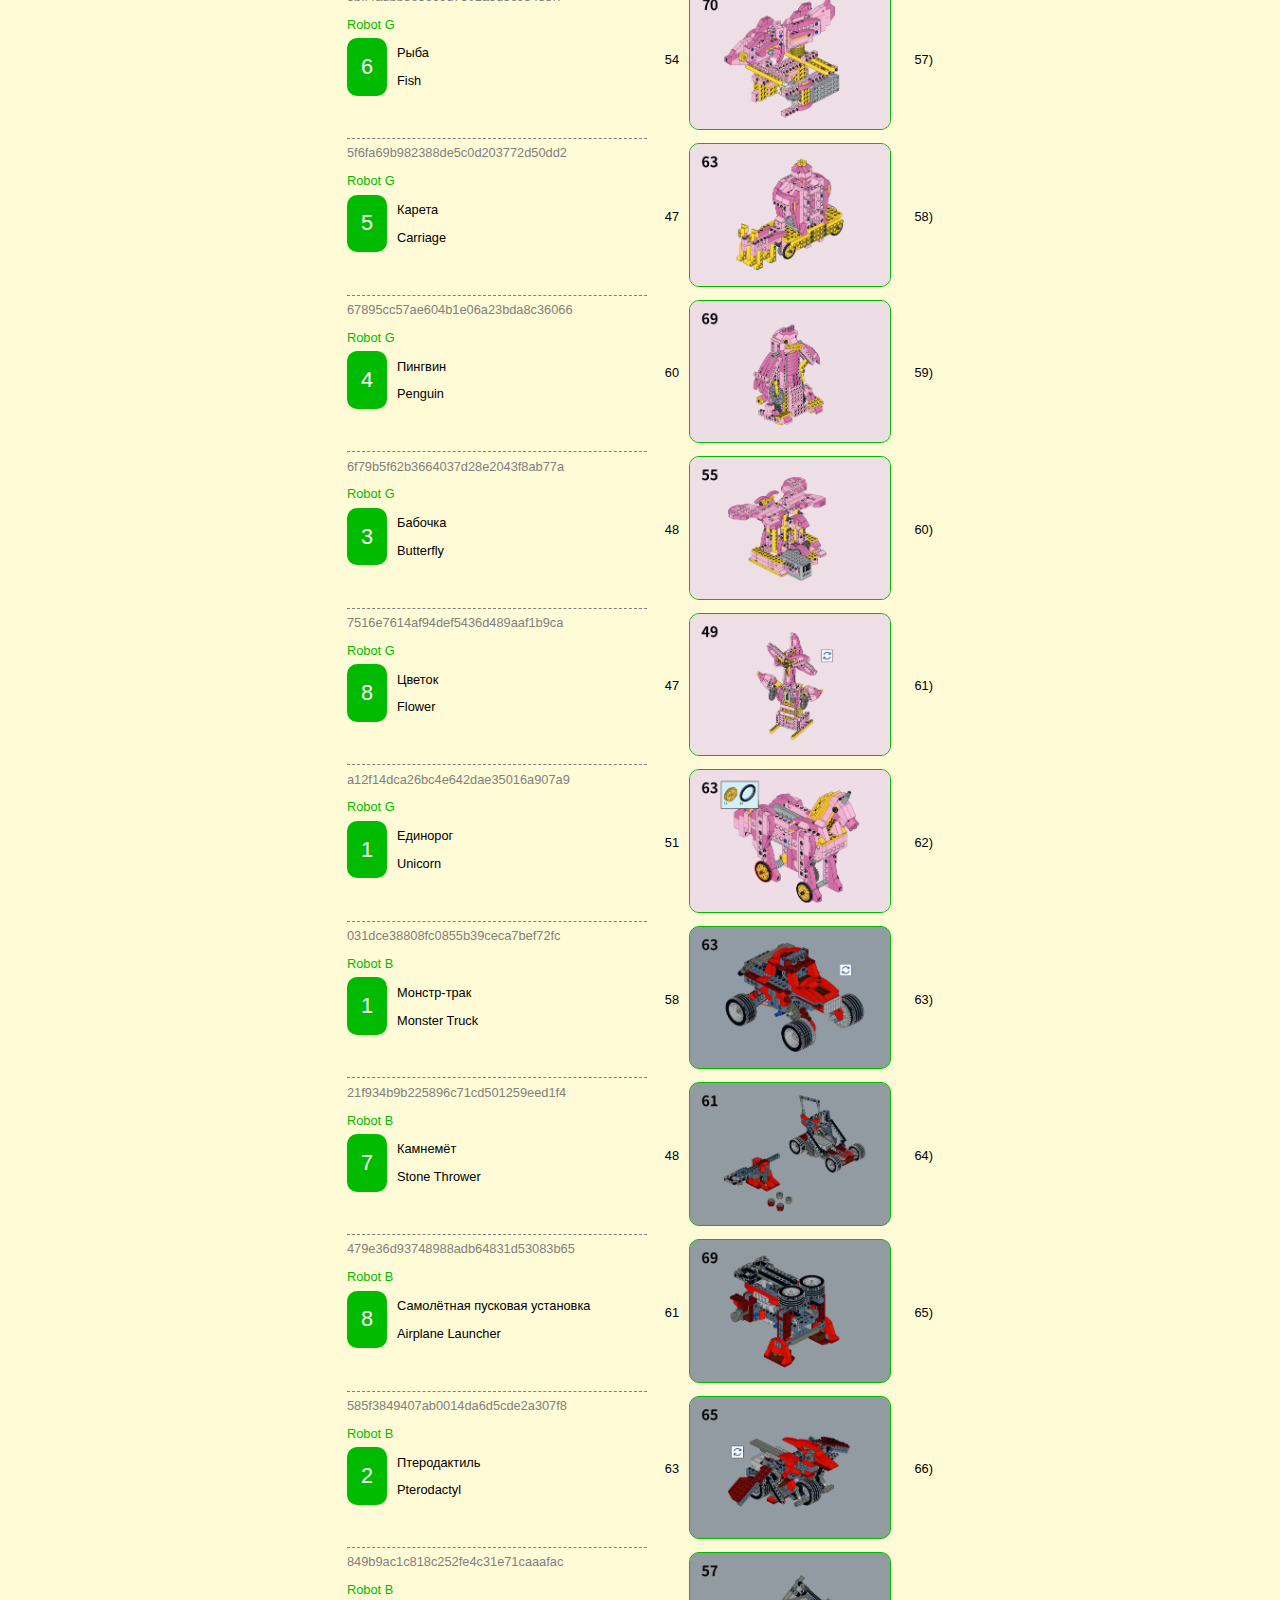
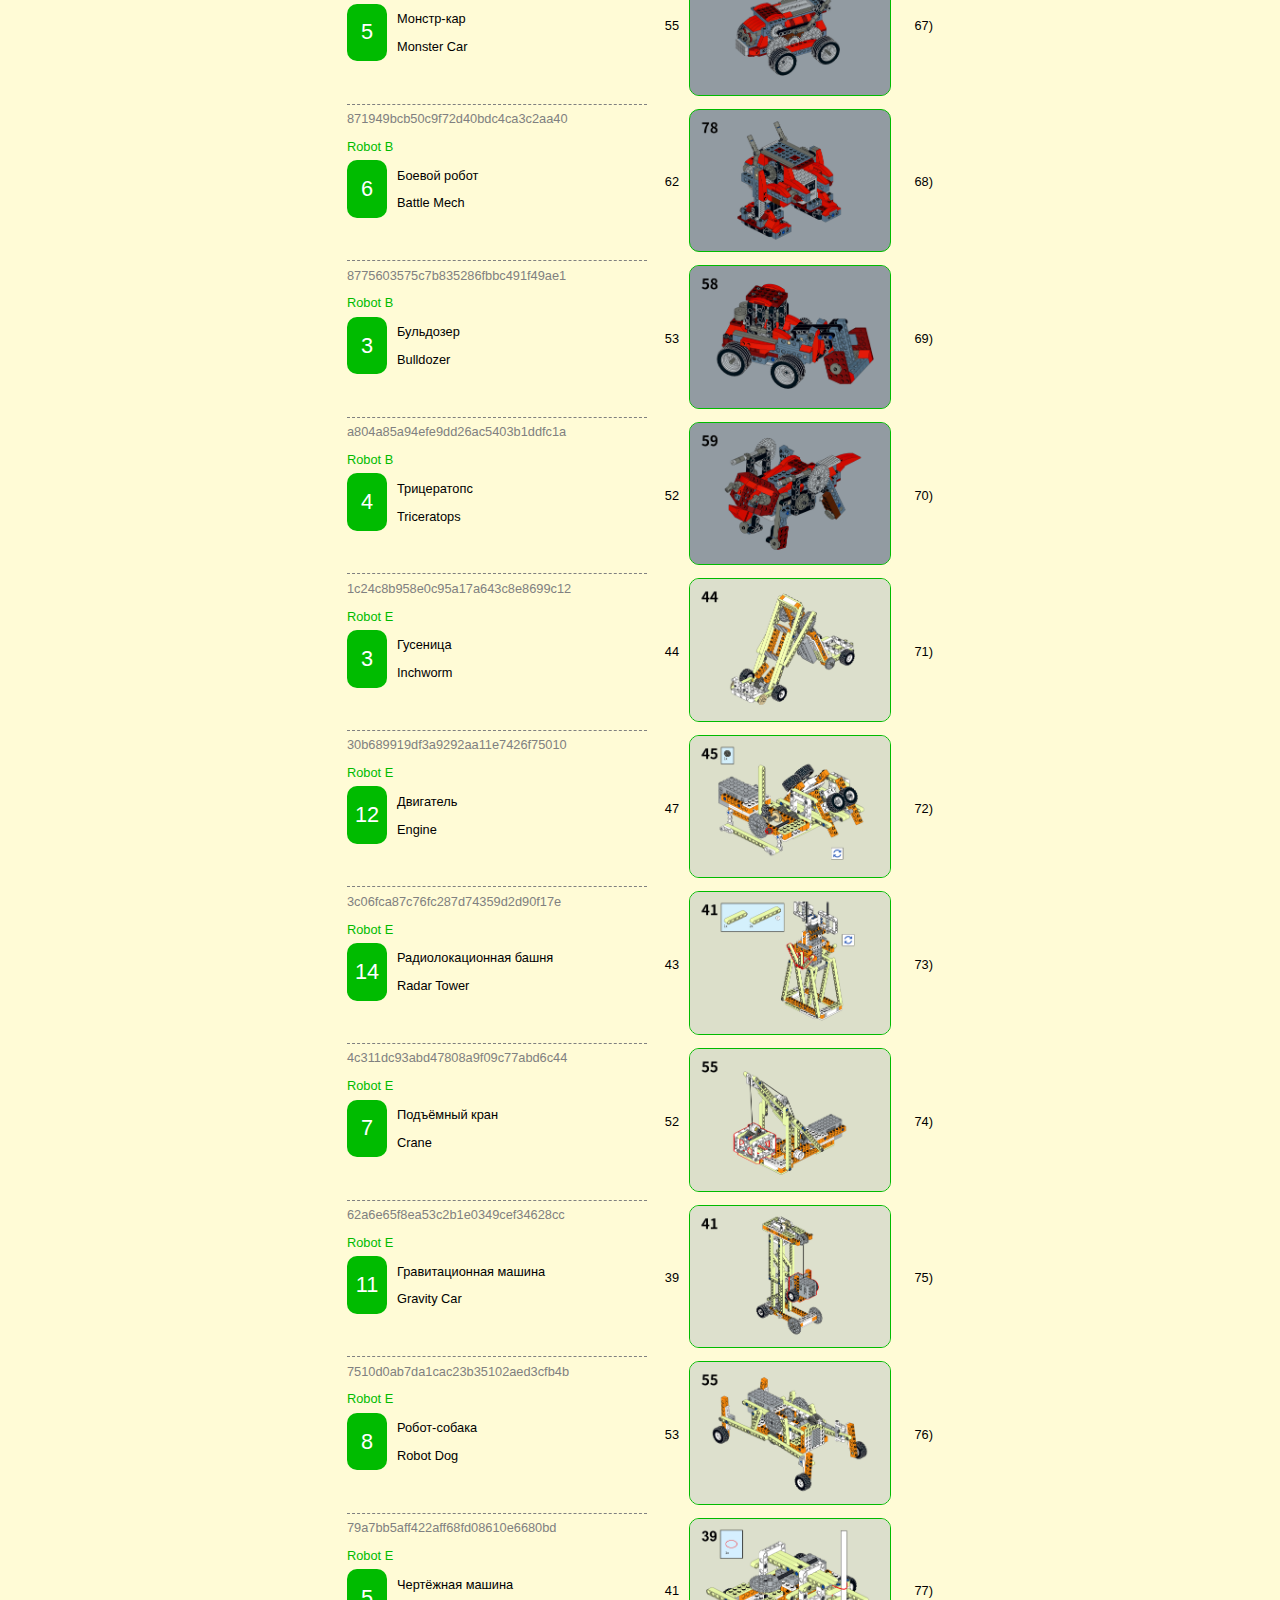
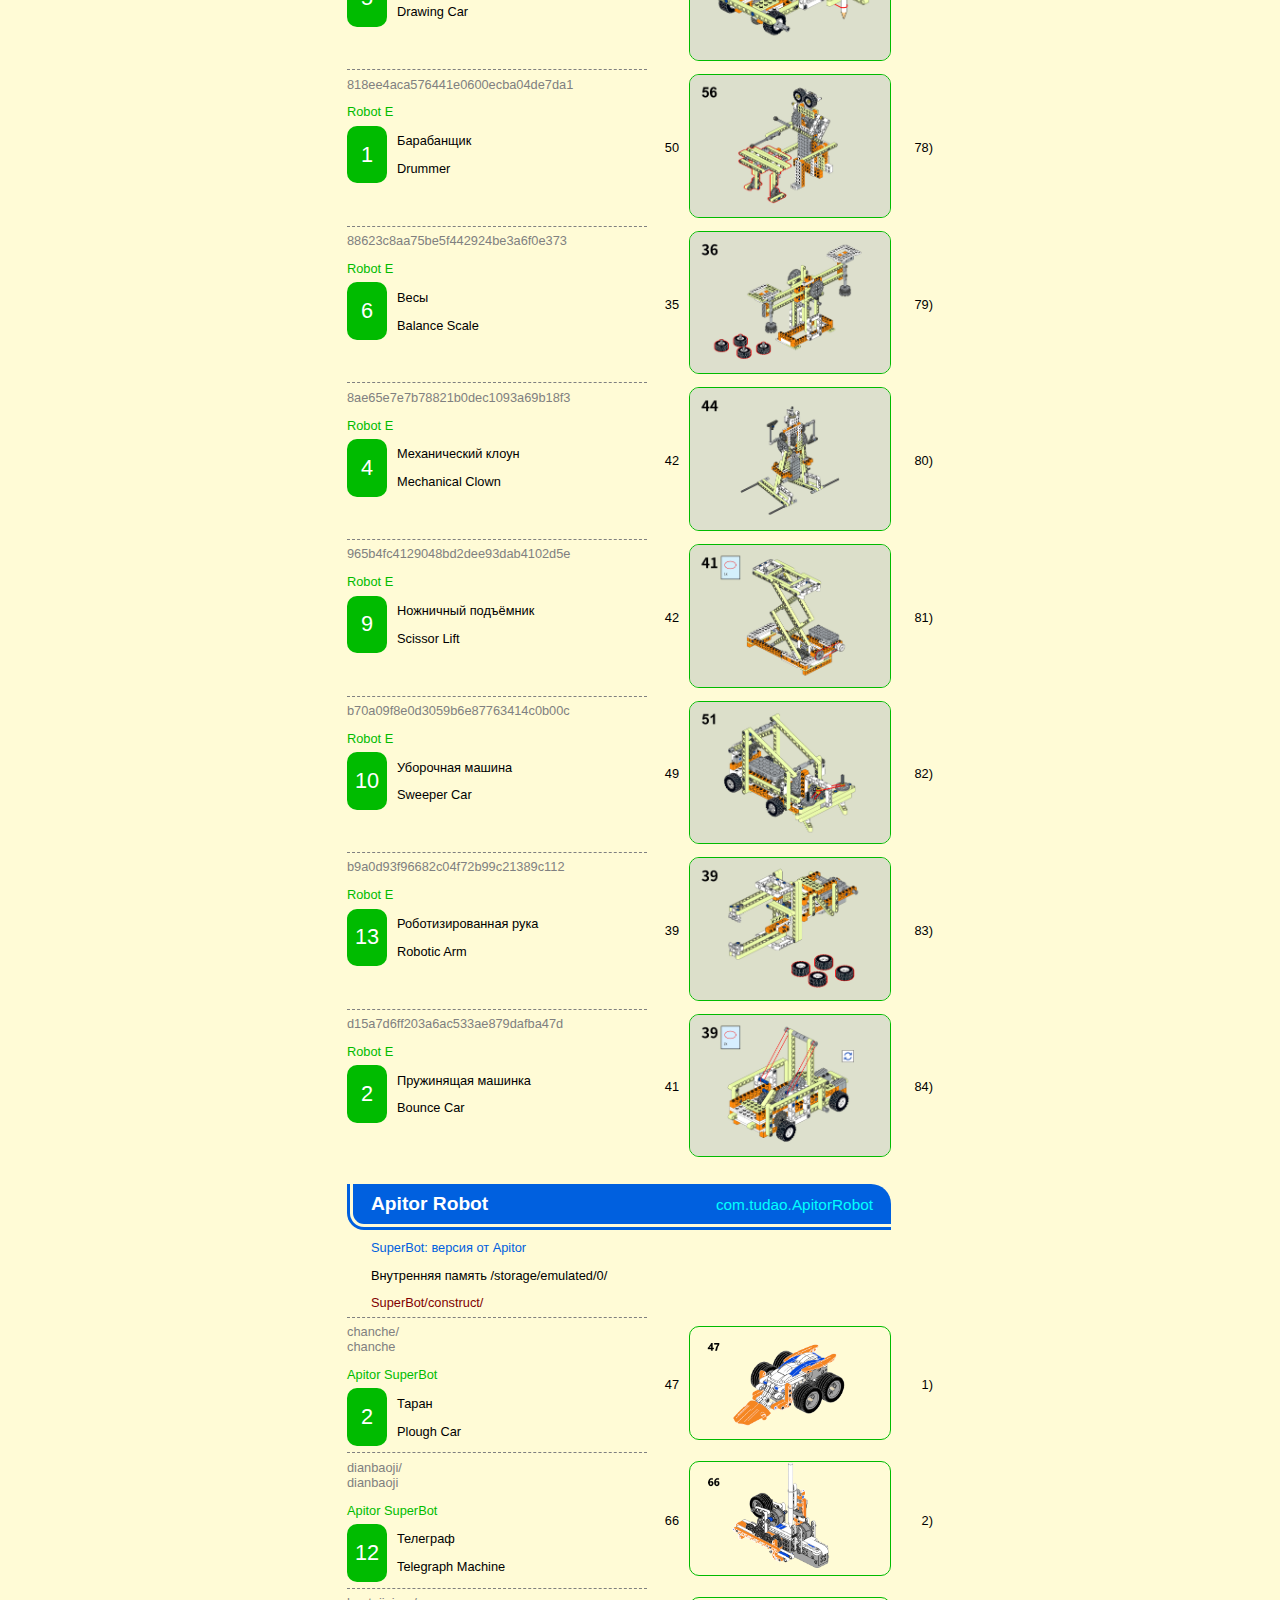
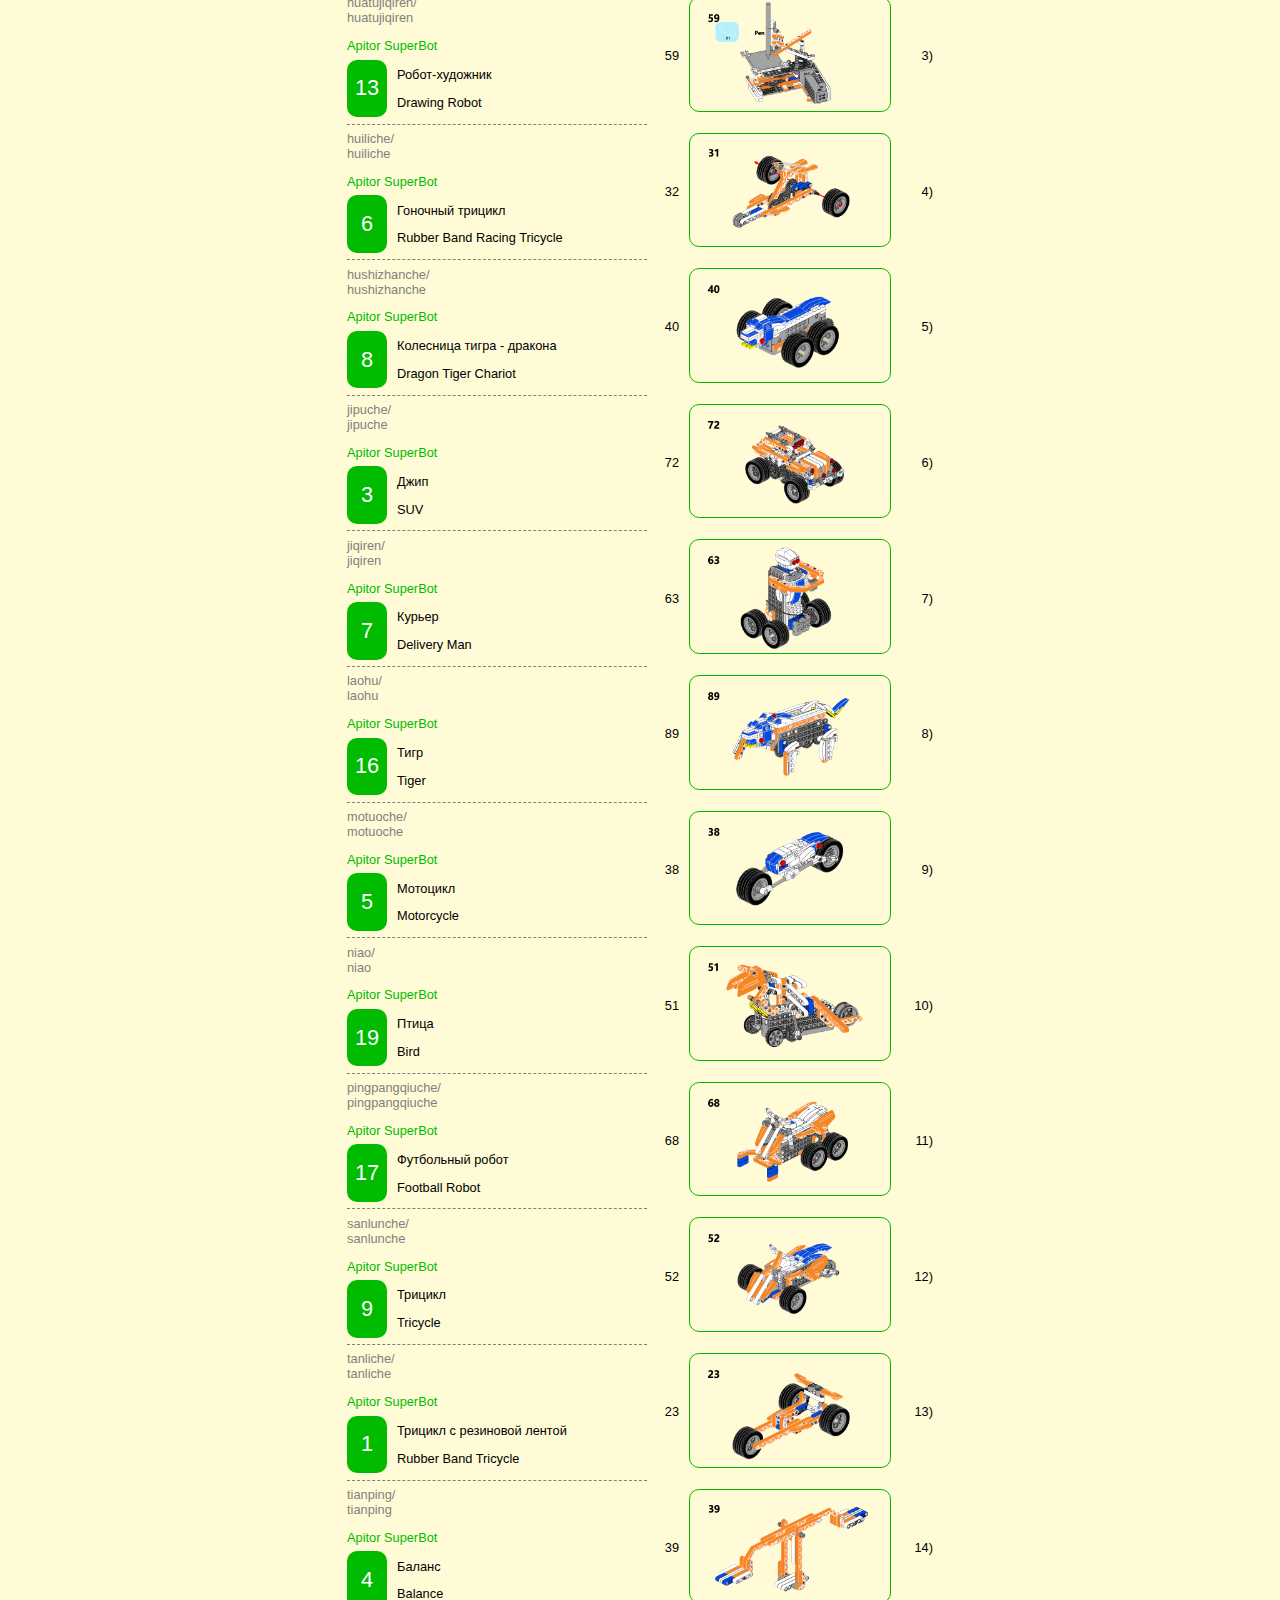
<file: jiqiren/folder.html>
<!DOCTYPE html>
<html>
<head>
    <meta http-equiv="Content-Type" content="text/html; charset=UTF-8">
    <title>Каталоги для файлов Apitor Robot</title>
    <link type="image/vnd.microsoft.icon" href="favicon.ico" rel="shortcut icon">
    <link type="text/css" href="style/index.css" rel="stylesheet" />
    <script type="text/javascript" src="script/tool.js"></script>
    <script type="text/javascript" src="script/model_list.js"></script>
</head>
<body>
    <div id="page">
        <h1>Каталоги для файлов Apitor Robot</h1>
        <p class="link">Переключиться на <a class="goto" href="index.html">вид по моделям</a></p>

        <ul class="nav_menu only_app"></ul>

        <div id="content">
            <div id="wrapper"></div>
        </div>
    </div>

    <div class="arrow_top"><a href="#page" title="Наверх"><span>↑</span></a></div>

    <script type="text/javascript">
    tool.figure.printTable();
    </script>
</body>
</html>
</file>
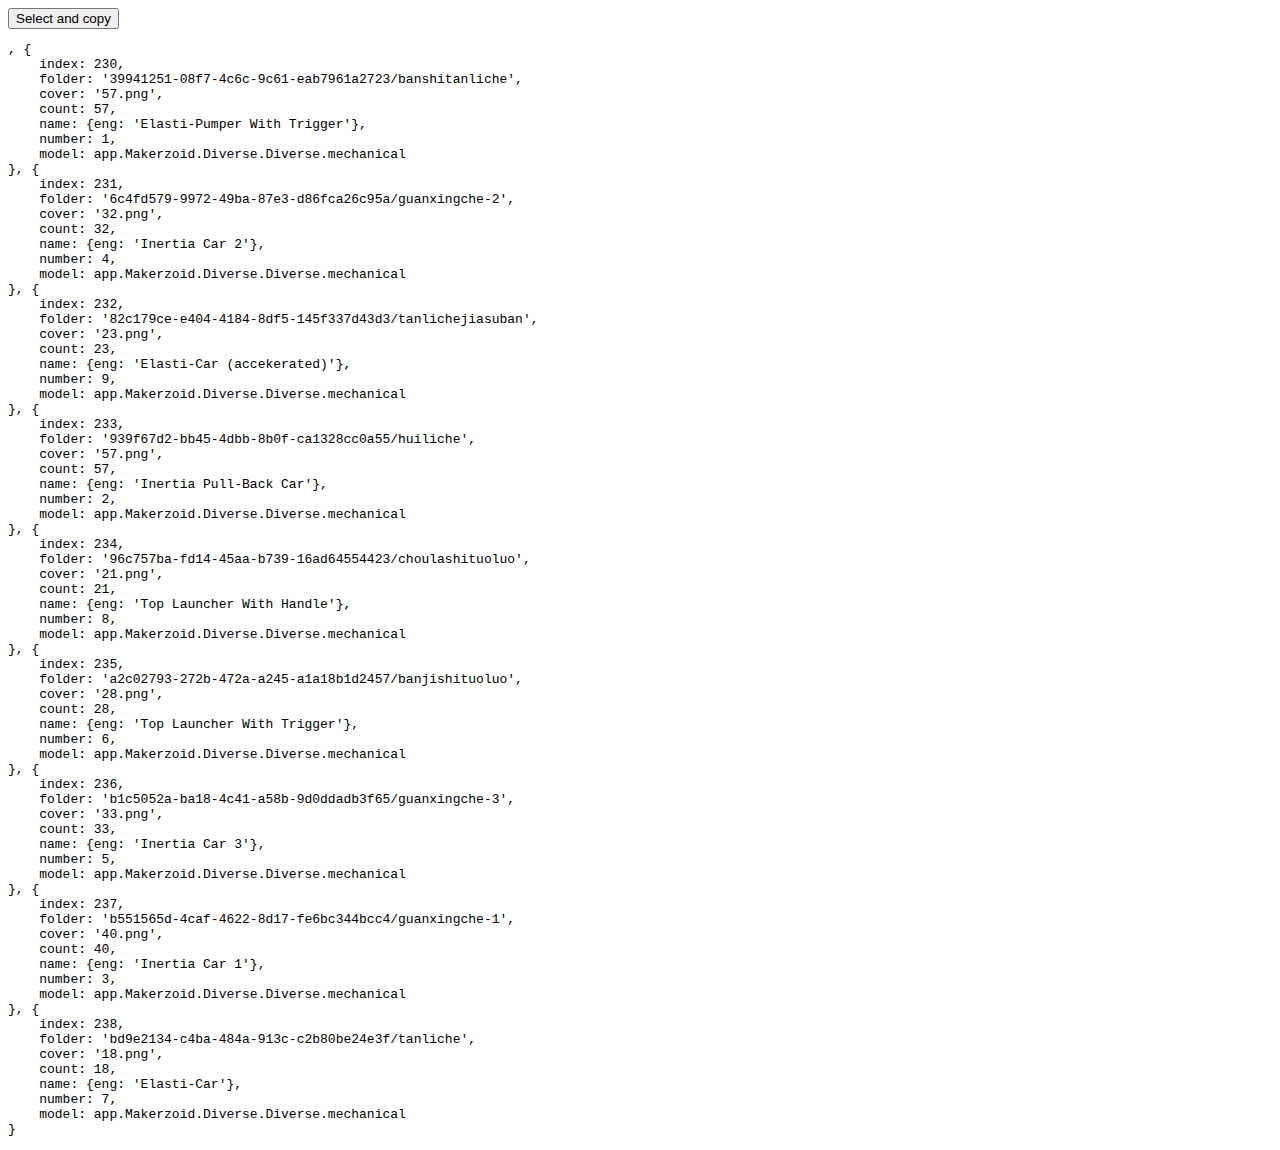
<file: jiqiren/script/list.Diverse.mechanical.html>
<html>
<head>
    <title>app.Makerzoid.Diverse.Diverse.mechanical</title>
</head>
<body>
<input type="button" value="Select and copy" />
<pre id="terminal"></pre>
<script>
let one = [
'39941251-08f7-4c6c-9c61-eab7961a2723/banshitanliche',
'6c4fd579-9972-49ba-87e3-d86fca26c95a/guanxingche-2',
'82c179ce-e404-4184-8df5-145f337d43d3/tanlichejiasuban',
'939f67d2-bb45-4dbb-8b0f-ca1328cc0a55/huiliche',
'96c757ba-fd14-45aa-b739-16ad64554423/choulashituoluo',
'a2c02793-272b-472a-a245-a1a18b1d2457/banjishituoluo',
'b1c5052a-ba18-4c41-a58b-9d0ddadb3f65/guanxingche-3',
'b551565d-4caf-4622-8d17-fe6bc344bcc4/guanxingche-1',
'bd9e2134-c4ba-484a-913c-c2b80be24e3f/tanliche'
];

let two = [
'39941251-08f7-4c6c-9c61-eab7961a2723/    1)   57   57   Elasti-Pumper With Trigger',
'939f67d2-bb45-4dbb-8b0f-ca1328cc0a55/    2)   57   57   Inertia Pull-Back Car',
'b551565d-4caf-4622-8d17-fe6bc344bcc4/    3)   40   40   Inertia Car 1',
'6c4fd579-9972-49ba-87e3-d86fca26c95a/    4)   32   32   Inertia Car 2',
'b1c5052a-ba18-4c41-a58b-9d0ddadb3f65/    5)   33   33   Inertia Car 3',
'a2c02793-272b-472a-a245-a1a18b1d2457/    6)   28   28   Top Launcher With Trigger',
'bd9e2134-c4ba-484a-913c-c2b80be24e3f/    7)   18   18   Elasti-Car',
'96c757ba-fd14-45aa-b739-16ad64554423/    8)   21   21   Top Launcher With Handle',
'82c179ce-e404-4184-8df5-145f337d43d3/    9)   23   23   Elasti-Car (accekerated)'
];

let terminal = document.querySelector('#terminal');
let fromIndex = 230;
let three = [];

two.forEach((twoItem) => {
    let split = twoItem.match(/(.+)\/ +(\d+)\) +(\d+) +(\d+) +(.+)/);
    //console.log('threeItem == ', split);
    three.push({
        folder: split[1],
        number: split[2],
        count: split[3],
        cover: split[4],
        name:  split[5]
    });
});

console.log('three == ', three);

one.forEach((oneItem) => {
    let path = oneItem.match(/(.+)\/.+/);
    //console.log('oneItem == ', path);
    let findThree = three.find((threeItem) => threeItem.folder == path[1]);
    if (!findThree) {
        return;
    }
    let text = [
        ', {',
        [
            `    index: ${fromIndex++}`,
            `    folder: '${oneItem}'`,
            `    cover: '${findThree.cover}.png'`,
            `    count: ${findThree.count}`,
            `    name: {eng: '${findThree.name}'}`,
            `    number: ${findThree.number}`,
            `    model: ${document.title}`
        ].join(',\r\n'),
        '}'
    ].join('\r\n');
    terminal.innerHTML += text;
});

document.querySelector('input').addEventListener('click', function(thisEvent) {
    window.getSelection().selectAllChildren(terminal);
    navigator.clipboard.writeText(terminal.innerText);
});
</script>
</body>
</html>
</file>
<file: jiqiren/style/index.css>
:root {
    --bg-red: #fdf2f5;
    --bg-yellow: #ffe9a9;
    --bg-yellow: #fffbd6;
    --border-blue: #003eaa;
    --border-blue: #0060df;
    --border-green: #00bb00;
    --border-red: #f8d5db;
    --border-red: #ff0000;
    --border-yellow: #f4e89a;
    --button-width: 40px;
    --color-folder: maroon;
    --color-guid: gray;
    --font-size: 0.8em;
    --number-width: 32px;
    --soft-radius: 10px;
    --standard-padding: 10px;
}

body,
h2,
nav,
#content,
.figure_item,
.item_number,
.number,
.arrow_top a,
.item_right,
li p.line,
li p.subline {
    display: flex;
}

body {
    flex-direction: column;
    font-family: Verdana, sans-serif;
    font-size: var(--font-size);
    background: var(--bg-yellow);
    margin: 0;
    padding: 0;
}

a {
    text-decoration: none;
}

h2 {
    justify-content: space-between;
    align-items: baseline;
    border-color: var(--bg-yellow);
    border-style: double;
    border-width: 0 0 9px 9px;
    padding: 9px 18px;
    margin: 1em 0 0 -3px;
    w_border-top-right-radius: 20px;
    border-radius: 0 20px;
    background: var(--border-blue);
    color: white;
}

.with_index h2 {
    margin-right: calc(var(--number-width) + var(--standard-padding));
}

h2 + div {
    padding: 0 0 0 24px;
}

.android_id {
    font-weight: normal;
    font-size: var(--font-size);
    color: aqua;
}

.comment {
    color: var(--border-blue);
}

.line_header h3 {
    color: var(--border-blue);
}

.subline_header h3 {
    color: var(--color-folder);
}

.model_header h3 {
}

.cover img {
    width: 200px;
    border: 1px solid var(--border-green);
    border-radius: var(--soft-radius);
}

ol,
ul {
    margin: 0;
    padding-left: 24px;
}

ol > li,
ul.only_app > li {
    padding: 0.5em 0;
}

p {
    margin: 0;
    padding: 0.5em 0;
}

nav {
    w_justify-content: space-between;
}

.left_menu {
    margin-right: 80px;
}

span.as_button {
    cursor: pointer;
    padding: 0 1em;
    margin-left: 1em;
}

ul > li {
    list-style-type: 'bum';
    list-style-type: '\1F44D';
    list-style-type: disclosure-open;
}

li.closed_menu {
    list-style-type: disclosure-closed;
}

ul.only_app > li {
    list-style-type: square;
}

li p.line,
li p.subline {
    justify-content: space-between;
    background: no-repeat right / contain;
    background-image: url('../img/gui/icon_close.png');
}

li.closed_menu p.line,
li.closed_menu p.subline {
    background-image: url('../img/gui/icon_open.png');
}

li.closed_menu > ul,
li.closed_menu > ol {
    display: none;
}

.nav_menu {
    white-space: nowrap;
}

.nav_menu .app {
    font-weight: bold;
}

ul.nav_menu,
.nav_menu .app {
    margin-top: 3em;
}

.folder_path {
    color: var(--color-folder);
}

.model {
    color: var(--border-green);
}

.guid {
    color: var(--color-guid);
    w_overflow-x: hidden;
    white-space: nowrap;
    text-overflow: ellipsis;
}

a.goto {
    background: url('../img/gui/external_link.svg') right center no-repeat;
    background-size: 12px;
    padding-right: 16px;
}

.arrow_top {
    position: fixed;
    bottom: var(--standard-padding);
    left: 270px;
}

.arrow_top a {
    height: var(--button-width);
    background: var(--bg-red);
    color: var(--border-red);
    border: 1px solid var(--border-red);
}

.arrow_top a:active {
    color: var(--border-green);
    border-color: var(--border-green);
}

.arrow_top span {
    padding: 0 0 0.32em 0;
}

.number {
    color: white;
    background: var(--border-green);
    min-height: 2.65em;
    margin-right: var(--standard-padding);
}

.number,
.arrow_top a {
    justify-content: center;
    align-items: center;
    font-size: 1.7em;
    width: var(--button-width);
    border-radius: var(--soft-radius);
}

#page {
    margin: 0 auto 60px auto;
    padding: var(--standard-padding);
    w_border: 1px dotted green;
}

#wrapper {
}

.figure_item {
    align-items: center;
}

.item_label {
    align-self: stretch;
    width: 300px;
    border-top: 1px dashed var(--color-guid);
    padding-bottom: 0.5em;
}

.model_item .figure_item:last-child .item_label {
    border-bottom: 1px dashed var(--color-guid);
}

.app_item > .model_item:last-child .figure_item:last-child .item_label,
.line_item:last-child > .model_item:last-child .figure_item:last-child .item_label,
.line_item:last-child .subline_item:last-child .model_item:last-child .figure_item:last-child .item_label {
    border-bottom: none;
}

.item_cover {
    padding: 5px 0;
}

.item_count,
.index_value {
    width: var(--number-width);
    text-align: right;
}

.item_count {
    padding-right: var(--standard-padding);
}

.index_value {
    padding-left: var(--standard-padding);
}

.app_item:not(.with_index) .index_value {
    display: none;
}

.figure_item .name {
    align-self: center;
}

.cover img[src^="img/app/ApitorKit/robotX/"] { background: #bae3f9; }
.cover img[src^="img/app/ApitorKit/robotS/"] { background: #d5effe; }
.cover img[src^="img/app/ApitorKit/robotQ/"] { background: #c2eba9; }
.cover img[src^="img/app/ApitorKit/robotJ/"] { background: #afcdfa; }
.cover img[src^="img/app/ApitorKit/robotR/"] { background: #f7db94; }
.cover img[src^="img/app/ApitorKit/robotE/"] { background: #dcdfca; }
.cover img[src^="img/app/ApitorKit/robotG/"] { background: #efdfe7; }
.cover img[src^="img/app/ApitorKit/robotB/"] { background: #929ba2; }

/*.cover img[src^="img/app/Makerzoid/"] { background: #38adfc; }*/
</file>
